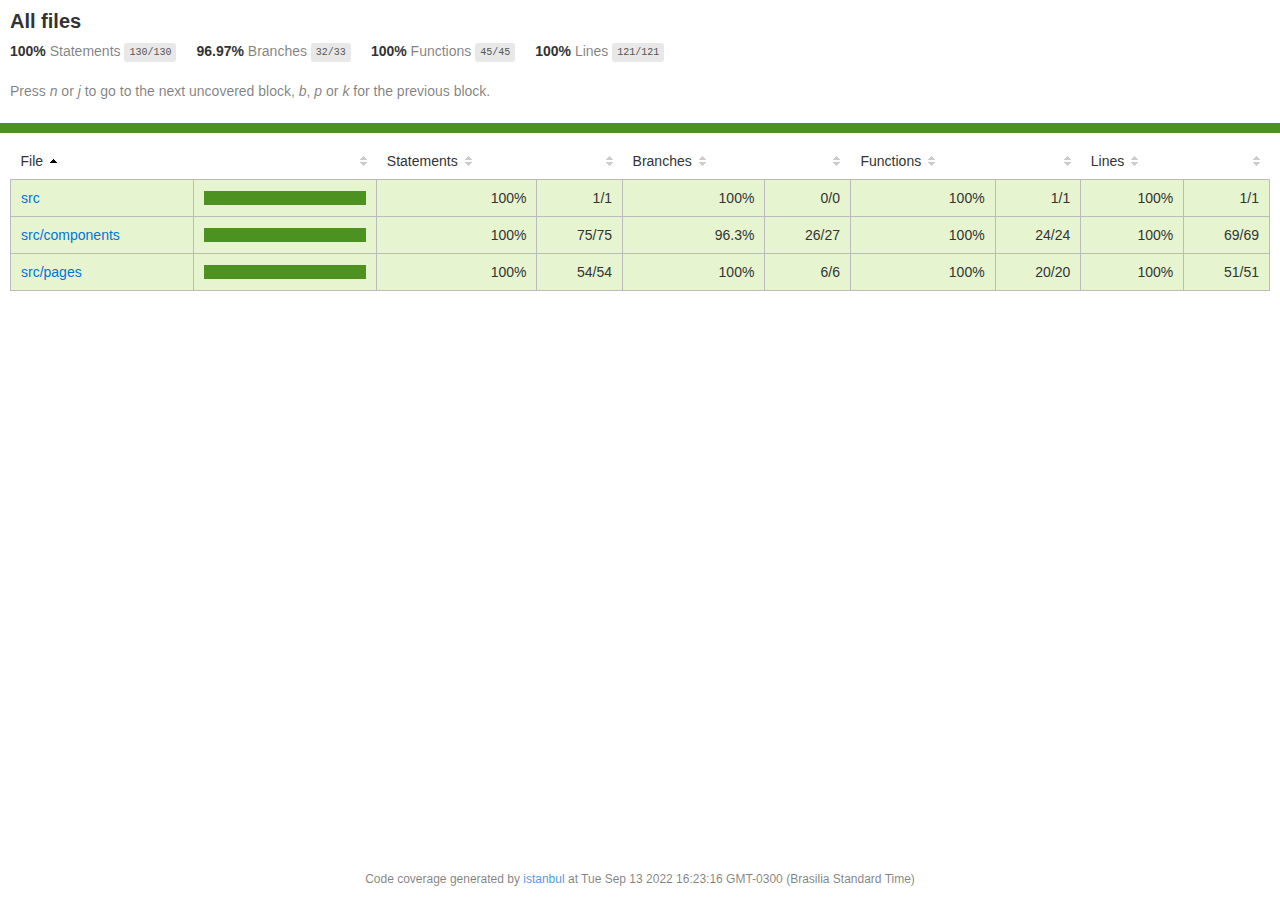
<file: coverage/lcov-report/index.html>
<!doctype html>
<html lang="en">

<head>
    <title>Code coverage report for All files</title>
    <meta charset="utf-8" />
    <link rel="stylesheet" href="prettify.css" />
    <link rel="stylesheet" href="base.css" />
    <meta name="viewport" content="width=device-width, initial-scale=1">
    <style type='text/css'>
        .coverage-summary .sorter {
            background-image: url(sort-arrow-sprite.png);
        }
    </style>
</head>
    
<body>
<div class='wrapper'>
    <div class='pad1'>
        <h1>All files</h1>
        <div class='clearfix'>
            
            <div class='fl pad1y space-right2'>
                <span class="strong">100% </span>
                <span class="quiet">Statements</span>
                <span class='fraction'>130/130</span>
            </div>
        
            
            <div class='fl pad1y space-right2'>
                <span class="strong">96.97% </span>
                <span class="quiet">Branches</span>
                <span class='fraction'>32/33</span>
            </div>
        
            
            <div class='fl pad1y space-right2'>
                <span class="strong">100% </span>
                <span class="quiet">Functions</span>
                <span class='fraction'>45/45</span>
            </div>
        
            
            <div class='fl pad1y space-right2'>
                <span class="strong">100% </span>
                <span class="quiet">Lines</span>
                <span class='fraction'>121/121</span>
            </div>
        
            
        </div>
        <p class="quiet">
            Press <em>n</em> or <em>j</em> to go to the next uncovered block, <em>b</em>, <em>p</em> or <em>k</em> for the previous block.
        </p>
    </div>
    <div class='status-line high'></div>
    <div class="pad1">
<table class="coverage-summary">
<thead>
<tr>
   <th data-col="file" data-fmt="html" data-html="true" class="file">File</th>
   <th data-col="pic" data-type="number" data-fmt="html" data-html="true" class="pic"></th>
   <th data-col="statements" data-type="number" data-fmt="pct" class="pct">Statements</th>
   <th data-col="statements_raw" data-type="number" data-fmt="html" class="abs"></th>
   <th data-col="branches" data-type="number" data-fmt="pct" class="pct">Branches</th>
   <th data-col="branches_raw" data-type="number" data-fmt="html" class="abs"></th>
   <th data-col="functions" data-type="number" data-fmt="pct" class="pct">Functions</th>
   <th data-col="functions_raw" data-type="number" data-fmt="html" class="abs"></th>
   <th data-col="lines" data-type="number" data-fmt="pct" class="pct">Lines</th>
   <th data-col="lines_raw" data-type="number" data-fmt="html" class="abs"></th>
</tr>
</thead>
<tbody><tr>
	<td class="file high" data-value="src"><a href="src/index.html">src</a></td>
	<td data-value="100" class="pic high">
	<div class="chart"><div class="cover-fill cover-full" style="width: 100%"></div><div class="cover-empty" style="width: 0%"></div></div>
	</td>
	<td data-value="100" class="pct high">100%</td>
	<td data-value="1" class="abs high">1/1</td>
	<td data-value="100" class="pct high">100%</td>
	<td data-value="0" class="abs high">0/0</td>
	<td data-value="100" class="pct high">100%</td>
	<td data-value="1" class="abs high">1/1</td>
	<td data-value="100" class="pct high">100%</td>
	<td data-value="1" class="abs high">1/1</td>
	</tr>

<tr>
	<td class="file high" data-value="src/components"><a href="src/components/index.html">src/components</a></td>
	<td data-value="100" class="pic high">
	<div class="chart"><div class="cover-fill cover-full" style="width: 100%"></div><div class="cover-empty" style="width: 0%"></div></div>
	</td>
	<td data-value="100" class="pct high">100%</td>
	<td data-value="75" class="abs high">75/75</td>
	<td data-value="96.3" class="pct high">96.3%</td>
	<td data-value="27" class="abs high">26/27</td>
	<td data-value="100" class="pct high">100%</td>
	<td data-value="24" class="abs high">24/24</td>
	<td data-value="100" class="pct high">100%</td>
	<td data-value="69" class="abs high">69/69</td>
	</tr>

<tr>
	<td class="file high" data-value="src/pages"><a href="src/pages/index.html">src/pages</a></td>
	<td data-value="100" class="pic high">
	<div class="chart"><div class="cover-fill cover-full" style="width: 100%"></div><div class="cover-empty" style="width: 0%"></div></div>
	</td>
	<td data-value="100" class="pct high">100%</td>
	<td data-value="54" class="abs high">54/54</td>
	<td data-value="100" class="pct high">100%</td>
	<td data-value="6" class="abs high">6/6</td>
	<td data-value="100" class="pct high">100%</td>
	<td data-value="20" class="abs high">20/20</td>
	<td data-value="100" class="pct high">100%</td>
	<td data-value="51" class="abs high">51/51</td>
	</tr>

</tbody>
</table>
</div>
                <div class='push'></div><!-- for sticky footer -->
            </div><!-- /wrapper -->
            <div class='footer quiet pad2 space-top1 center small'>
                Code coverage generated by
                <a href="https://istanbul.js.org/" target="_blank">istanbul</a>
                at Tue Sep 13 2022 16:23:16 GMT-0300 (Brasilia Standard Time)
            </div>
        </div>
        <script src="prettify.js"></script>
        <script>
            window.onload = function () {
                prettyPrint();
            };
        </script>
        <script src="sorter.js"></script>
        <script src="block-navigation.js"></script>
    </body>
</html>
</file>
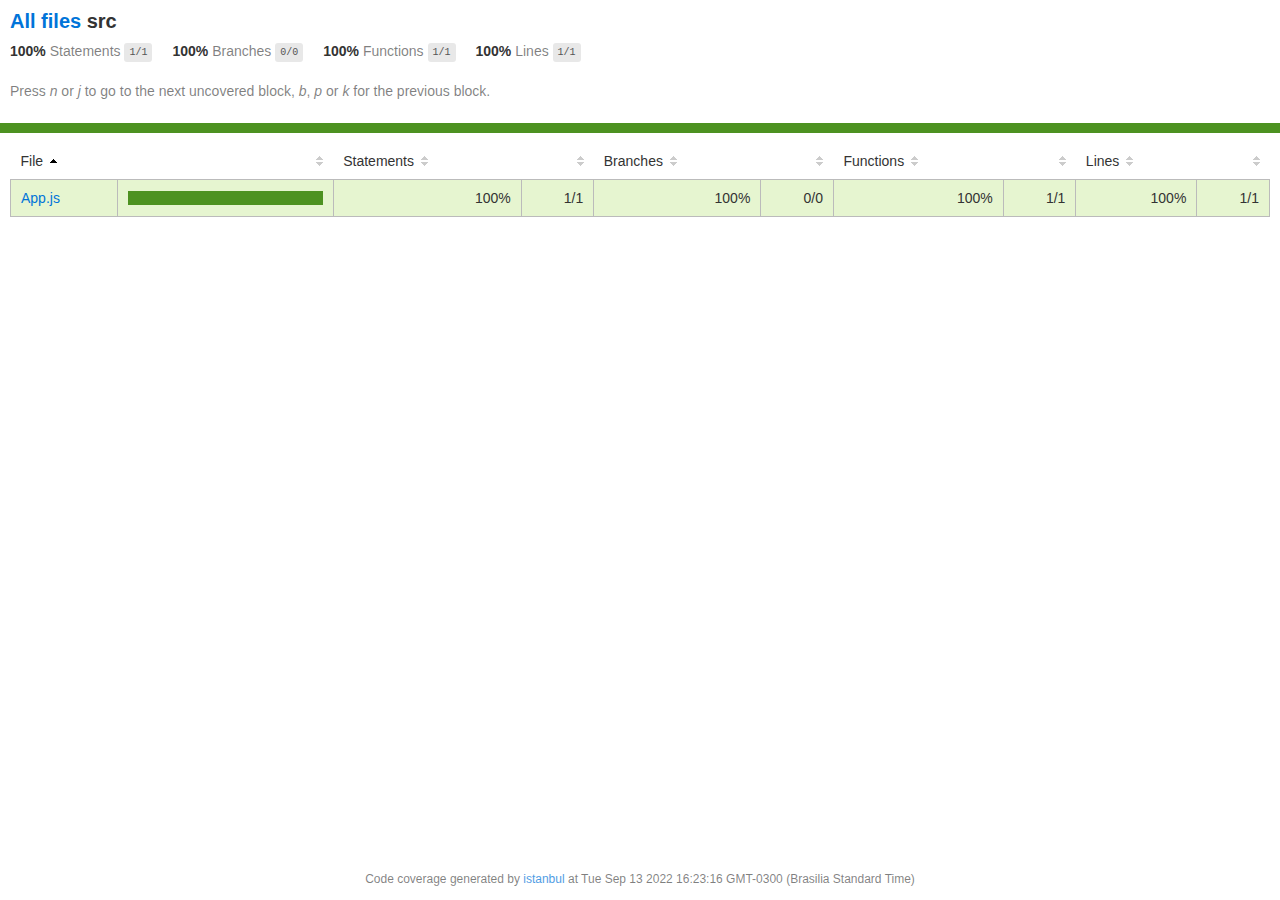
<file: coverage/lcov-report/src/index.html>
<!doctype html>
<html lang="en">

<head>
    <title>Code coverage report for src</title>
    <meta charset="utf-8" />
    <link rel="stylesheet" href="../prettify.css" />
    <link rel="stylesheet" href="../base.css" />
    <meta name="viewport" content="width=device-width, initial-scale=1">
    <style type='text/css'>
        .coverage-summary .sorter {
            background-image: url(../sort-arrow-sprite.png);
        }
    </style>
</head>
    
<body>
<div class='wrapper'>
    <div class='pad1'>
        <h1><a href="../index.html">All files</a> src</h1>
        <div class='clearfix'>
            
            <div class='fl pad1y space-right2'>
                <span class="strong">100% </span>
                <span class="quiet">Statements</span>
                <span class='fraction'>1/1</span>
            </div>
        
            
            <div class='fl pad1y space-right2'>
                <span class="strong">100% </span>
                <span class="quiet">Branches</span>
                <span class='fraction'>0/0</span>
            </div>
        
            
            <div class='fl pad1y space-right2'>
                <span class="strong">100% </span>
                <span class="quiet">Functions</span>
                <span class='fraction'>1/1</span>
            </div>
        
            
            <div class='fl pad1y space-right2'>
                <span class="strong">100% </span>
                <span class="quiet">Lines</span>
                <span class='fraction'>1/1</span>
            </div>
        
            
        </div>
        <p class="quiet">
            Press <em>n</em> or <em>j</em> to go to the next uncovered block, <em>b</em>, <em>p</em> or <em>k</em> for the previous block.
        </p>
    </div>
    <div class='status-line high'></div>
    <div class="pad1">
<table class="coverage-summary">
<thead>
<tr>
   <th data-col="file" data-fmt="html" data-html="true" class="file">File</th>
   <th data-col="pic" data-type="number" data-fmt="html" data-html="true" class="pic"></th>
   <th data-col="statements" data-type="number" data-fmt="pct" class="pct">Statements</th>
   <th data-col="statements_raw" data-type="number" data-fmt="html" class="abs"></th>
   <th data-col="branches" data-type="number" data-fmt="pct" class="pct">Branches</th>
   <th data-col="branches_raw" data-type="number" data-fmt="html" class="abs"></th>
   <th data-col="functions" data-type="number" data-fmt="pct" class="pct">Functions</th>
   <th data-col="functions_raw" data-type="number" data-fmt="html" class="abs"></th>
   <th data-col="lines" data-type="number" data-fmt="pct" class="pct">Lines</th>
   <th data-col="lines_raw" data-type="number" data-fmt="html" class="abs"></th>
</tr>
</thead>
<tbody><tr>
	<td class="file high" data-value="App.js"><a href="App.js.html">App.js</a></td>
	<td data-value="100" class="pic high">
	<div class="chart"><div class="cover-fill cover-full" style="width: 100%"></div><div class="cover-empty" style="width: 0%"></div></div>
	</td>
	<td data-value="100" class="pct high">100%</td>
	<td data-value="1" class="abs high">1/1</td>
	<td data-value="100" class="pct high">100%</td>
	<td data-value="0" class="abs high">0/0</td>
	<td data-value="100" class="pct high">100%</td>
	<td data-value="1" class="abs high">1/1</td>
	<td data-value="100" class="pct high">100%</td>
	<td data-value="1" class="abs high">1/1</td>
	</tr>

</tbody>
</table>
</div>
                <div class='push'></div><!-- for sticky footer -->
            </div><!-- /wrapper -->
            <div class='footer quiet pad2 space-top1 center small'>
                Code coverage generated by
                <a href="https://istanbul.js.org/" target="_blank">istanbul</a>
                at Tue Sep 13 2022 16:23:16 GMT-0300 (Brasilia Standard Time)
            </div>
        </div>
        <script src="../prettify.js"></script>
        <script>
            window.onload = function () {
                prettyPrint();
            };
        </script>
        <script src="../sorter.js"></script>
        <script src="../block-navigation.js"></script>
    </body>
</html>
</file>
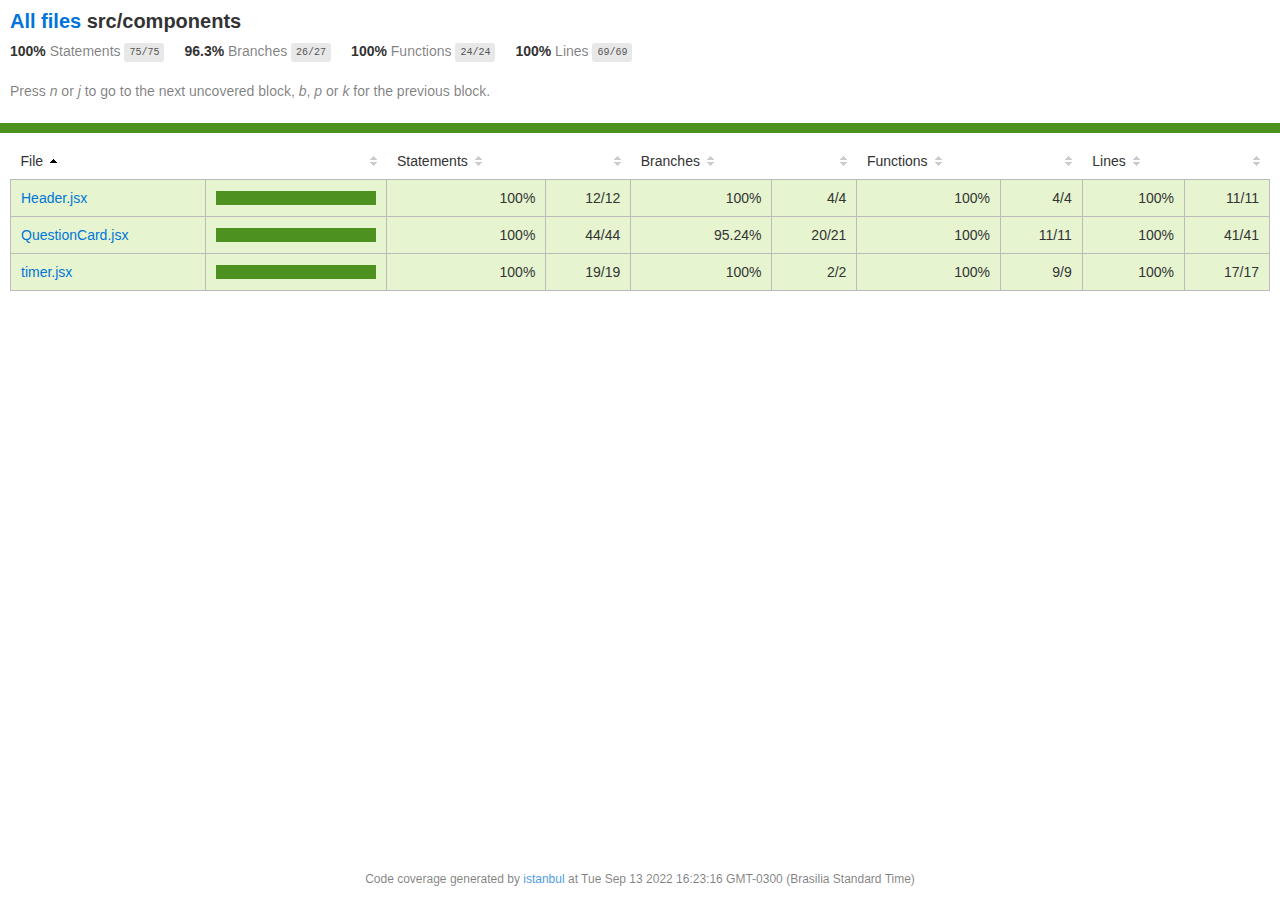
<file: coverage/lcov-report/src/components/index.html>
<!doctype html>
<html lang="en">

<head>
    <title>Code coverage report for src/components</title>
    <meta charset="utf-8" />
    <link rel="stylesheet" href="../../prettify.css" />
    <link rel="stylesheet" href="../../base.css" />
    <meta name="viewport" content="width=device-width, initial-scale=1">
    <style type='text/css'>
        .coverage-summary .sorter {
            background-image: url(../../sort-arrow-sprite.png);
        }
    </style>
</head>
    
<body>
<div class='wrapper'>
    <div class='pad1'>
        <h1><a href="../../index.html">All files</a> src/components</h1>
        <div class='clearfix'>
            
            <div class='fl pad1y space-right2'>
                <span class="strong">100% </span>
                <span class="quiet">Statements</span>
                <span class='fraction'>75/75</span>
            </div>
        
            
            <div class='fl pad1y space-right2'>
                <span class="strong">96.3% </span>
                <span class="quiet">Branches</span>
                <span class='fraction'>26/27</span>
            </div>
        
            
            <div class='fl pad1y space-right2'>
                <span class="strong">100% </span>
                <span class="quiet">Functions</span>
                <span class='fraction'>24/24</span>
            </div>
        
            
            <div class='fl pad1y space-right2'>
                <span class="strong">100% </span>
                <span class="quiet">Lines</span>
                <span class='fraction'>69/69</span>
            </div>
        
            
        </div>
        <p class="quiet">
            Press <em>n</em> or <em>j</em> to go to the next uncovered block, <em>b</em>, <em>p</em> or <em>k</em> for the previous block.
        </p>
    </div>
    <div class='status-line high'></div>
    <div class="pad1">
<table class="coverage-summary">
<thead>
<tr>
   <th data-col="file" data-fmt="html" data-html="true" class="file">File</th>
   <th data-col="pic" data-type="number" data-fmt="html" data-html="true" class="pic"></th>
   <th data-col="statements" data-type="number" data-fmt="pct" class="pct">Statements</th>
   <th data-col="statements_raw" data-type="number" data-fmt="html" class="abs"></th>
   <th data-col="branches" data-type="number" data-fmt="pct" class="pct">Branches</th>
   <th data-col="branches_raw" data-type="number" data-fmt="html" class="abs"></th>
   <th data-col="functions" data-type="number" data-fmt="pct" class="pct">Functions</th>
   <th data-col="functions_raw" data-type="number" data-fmt="html" class="abs"></th>
   <th data-col="lines" data-type="number" data-fmt="pct" class="pct">Lines</th>
   <th data-col="lines_raw" data-type="number" data-fmt="html" class="abs"></th>
</tr>
</thead>
<tbody><tr>
	<td class="file high" data-value="Header.jsx"><a href="Header.jsx.html">Header.jsx</a></td>
	<td data-value="100" class="pic high">
	<div class="chart"><div class="cover-fill cover-full" style="width: 100%"></div><div class="cover-empty" style="width: 0%"></div></div>
	</td>
	<td data-value="100" class="pct high">100%</td>
	<td data-value="12" class="abs high">12/12</td>
	<td data-value="100" class="pct high">100%</td>
	<td data-value="4" class="abs high">4/4</td>
	<td data-value="100" class="pct high">100%</td>
	<td data-value="4" class="abs high">4/4</td>
	<td data-value="100" class="pct high">100%</td>
	<td data-value="11" class="abs high">11/11</td>
	</tr>

<tr>
	<td class="file high" data-value="QuestionCard.jsx"><a href="QuestionCard.jsx.html">QuestionCard.jsx</a></td>
	<td data-value="100" class="pic high">
	<div class="chart"><div class="cover-fill cover-full" style="width: 100%"></div><div class="cover-empty" style="width: 0%"></div></div>
	</td>
	<td data-value="100" class="pct high">100%</td>
	<td data-value="44" class="abs high">44/44</td>
	<td data-value="95.24" class="pct high">95.24%</td>
	<td data-value="21" class="abs high">20/21</td>
	<td data-value="100" class="pct high">100%</td>
	<td data-value="11" class="abs high">11/11</td>
	<td data-value="100" class="pct high">100%</td>
	<td data-value="41" class="abs high">41/41</td>
	</tr>

<tr>
	<td class="file high" data-value="timer.jsx"><a href="timer.jsx.html">timer.jsx</a></td>
	<td data-value="100" class="pic high">
	<div class="chart"><div class="cover-fill cover-full" style="width: 100%"></div><div class="cover-empty" style="width: 0%"></div></div>
	</td>
	<td data-value="100" class="pct high">100%</td>
	<td data-value="19" class="abs high">19/19</td>
	<td data-value="100" class="pct high">100%</td>
	<td data-value="2" class="abs high">2/2</td>
	<td data-value="100" class="pct high">100%</td>
	<td data-value="9" class="abs high">9/9</td>
	<td data-value="100" class="pct high">100%</td>
	<td data-value="17" class="abs high">17/17</td>
	</tr>

</tbody>
</table>
</div>
                <div class='push'></div><!-- for sticky footer -->
            </div><!-- /wrapper -->
            <div class='footer quiet pad2 space-top1 center small'>
                Code coverage generated by
                <a href="https://istanbul.js.org/" target="_blank">istanbul</a>
                at Tue Sep 13 2022 16:23:16 GMT-0300 (Brasilia Standard Time)
            </div>
        </div>
        <script src="../../prettify.js"></script>
        <script>
            window.onload = function () {
                prettyPrint();
            };
        </script>
        <script src="../../sorter.js"></script>
        <script src="../../block-navigation.js"></script>
    </body>
</html>
</file>
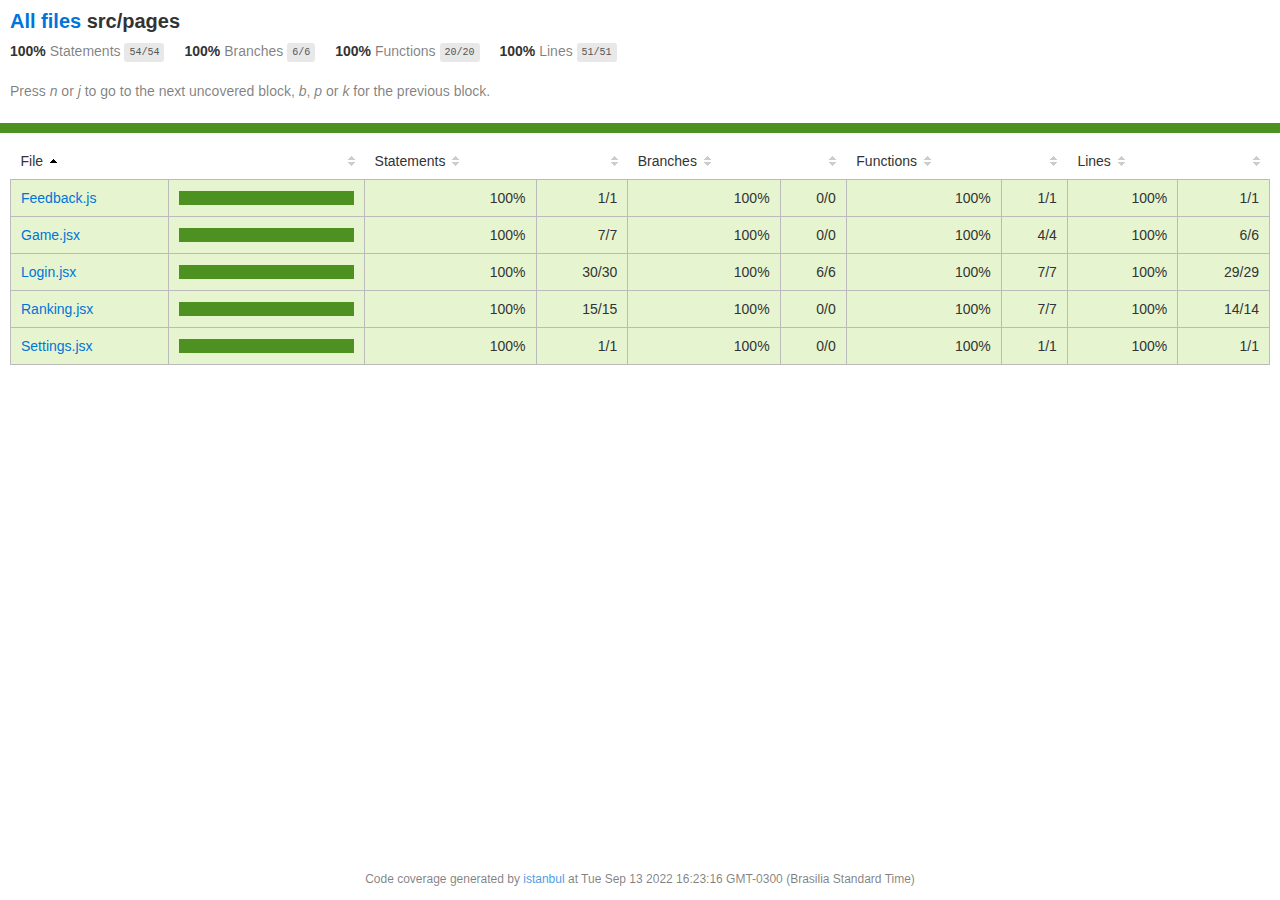
<file: coverage/lcov-report/src/pages/index.html>
<!doctype html>
<html lang="en">

<head>
    <title>Code coverage report for src/pages</title>
    <meta charset="utf-8" />
    <link rel="stylesheet" href="../../prettify.css" />
    <link rel="stylesheet" href="../../base.css" />
    <meta name="viewport" content="width=device-width, initial-scale=1">
    <style type='text/css'>
        .coverage-summary .sorter {
            background-image: url(../../sort-arrow-sprite.png);
        }
    </style>
</head>
    
<body>
<div class='wrapper'>
    <div class='pad1'>
        <h1><a href="../../index.html">All files</a> src/pages</h1>
        <div class='clearfix'>
            
            <div class='fl pad1y space-right2'>
                <span class="strong">100% </span>
                <span class="quiet">Statements</span>
                <span class='fraction'>54/54</span>
            </div>
        
            
            <div class='fl pad1y space-right2'>
                <span class="strong">100% </span>
                <span class="quiet">Branches</span>
                <span class='fraction'>6/6</span>
            </div>
        
            
            <div class='fl pad1y space-right2'>
                <span class="strong">100% </span>
                <span class="quiet">Functions</span>
                <span class='fraction'>20/20</span>
            </div>
        
            
            <div class='fl pad1y space-right2'>
                <span class="strong">100% </span>
                <span class="quiet">Lines</span>
                <span class='fraction'>51/51</span>
            </div>
        
            
        </div>
        <p class="quiet">
            Press <em>n</em> or <em>j</em> to go to the next uncovered block, <em>b</em>, <em>p</em> or <em>k</em> for the previous block.
        </p>
    </div>
    <div class='status-line high'></div>
    <div class="pad1">
<table class="coverage-summary">
<thead>
<tr>
   <th data-col="file" data-fmt="html" data-html="true" class="file">File</th>
   <th data-col="pic" data-type="number" data-fmt="html" data-html="true" class="pic"></th>
   <th data-col="statements" data-type="number" data-fmt="pct" class="pct">Statements</th>
   <th data-col="statements_raw" data-type="number" data-fmt="html" class="abs"></th>
   <th data-col="branches" data-type="number" data-fmt="pct" class="pct">Branches</th>
   <th data-col="branches_raw" data-type="number" data-fmt="html" class="abs"></th>
   <th data-col="functions" data-type="number" data-fmt="pct" class="pct">Functions</th>
   <th data-col="functions_raw" data-type="number" data-fmt="html" class="abs"></th>
   <th data-col="lines" data-type="number" data-fmt="pct" class="pct">Lines</th>
   <th data-col="lines_raw" data-type="number" data-fmt="html" class="abs"></th>
</tr>
</thead>
<tbody><tr>
	<td class="file high" data-value="Feedback.js"><a href="Feedback.js.html">Feedback.js</a></td>
	<td data-value="100" class="pic high">
	<div class="chart"><div class="cover-fill cover-full" style="width: 100%"></div><div class="cover-empty" style="width: 0%"></div></div>
	</td>
	<td data-value="100" class="pct high">100%</td>
	<td data-value="1" class="abs high">1/1</td>
	<td data-value="100" class="pct high">100%</td>
	<td data-value="0" class="abs high">0/0</td>
	<td data-value="100" class="pct high">100%</td>
	<td data-value="1" class="abs high">1/1</td>
	<td data-value="100" class="pct high">100%</td>
	<td data-value="1" class="abs high">1/1</td>
	</tr>

<tr>
	<td class="file high" data-value="Game.jsx"><a href="Game.jsx.html">Game.jsx</a></td>
	<td data-value="100" class="pic high">
	<div class="chart"><div class="cover-fill cover-full" style="width: 100%"></div><div class="cover-empty" style="width: 0%"></div></div>
	</td>
	<td data-value="100" class="pct high">100%</td>
	<td data-value="7" class="abs high">7/7</td>
	<td data-value="100" class="pct high">100%</td>
	<td data-value="0" class="abs high">0/0</td>
	<td data-value="100" class="pct high">100%</td>
	<td data-value="4" class="abs high">4/4</td>
	<td data-value="100" class="pct high">100%</td>
	<td data-value="6" class="abs high">6/6</td>
	</tr>

<tr>
	<td class="file high" data-value="Login.jsx"><a href="Login.jsx.html">Login.jsx</a></td>
	<td data-value="100" class="pic high">
	<div class="chart"><div class="cover-fill cover-full" style="width: 100%"></div><div class="cover-empty" style="width: 0%"></div></div>
	</td>
	<td data-value="100" class="pct high">100%</td>
	<td data-value="30" class="abs high">30/30</td>
	<td data-value="100" class="pct high">100%</td>
	<td data-value="6" class="abs high">6/6</td>
	<td data-value="100" class="pct high">100%</td>
	<td data-value="7" class="abs high">7/7</td>
	<td data-value="100" class="pct high">100%</td>
	<td data-value="29" class="abs high">29/29</td>
	</tr>

<tr>
	<td class="file high" data-value="Ranking.jsx"><a href="Ranking.jsx.html">Ranking.jsx</a></td>
	<td data-value="100" class="pic high">
	<div class="chart"><div class="cover-fill cover-full" style="width: 100%"></div><div class="cover-empty" style="width: 0%"></div></div>
	</td>
	<td data-value="100" class="pct high">100%</td>
	<td data-value="15" class="abs high">15/15</td>
	<td data-value="100" class="pct high">100%</td>
	<td data-value="0" class="abs high">0/0</td>
	<td data-value="100" class="pct high">100%</td>
	<td data-value="7" class="abs high">7/7</td>
	<td data-value="100" class="pct high">100%</td>
	<td data-value="14" class="abs high">14/14</td>
	</tr>

<tr>
	<td class="file high" data-value="Settings.jsx"><a href="Settings.jsx.html">Settings.jsx</a></td>
	<td data-value="100" class="pic high">
	<div class="chart"><div class="cover-fill cover-full" style="width: 100%"></div><div class="cover-empty" style="width: 0%"></div></div>
	</td>
	<td data-value="100" class="pct high">100%</td>
	<td data-value="1" class="abs high">1/1</td>
	<td data-value="100" class="pct high">100%</td>
	<td data-value="0" class="abs high">0/0</td>
	<td data-value="100" class="pct high">100%</td>
	<td data-value="1" class="abs high">1/1</td>
	<td data-value="100" class="pct high">100%</td>
	<td data-value="1" class="abs high">1/1</td>
	</tr>

</tbody>
</table>
</div>
                <div class='push'></div><!-- for sticky footer -->
            </div><!-- /wrapper -->
            <div class='footer quiet pad2 space-top1 center small'>
                Code coverage generated by
                <a href="https://istanbul.js.org/" target="_blank">istanbul</a>
                at Tue Sep 13 2022 16:23:16 GMT-0300 (Brasilia Standard Time)
            </div>
        </div>
        <script src="../../prettify.js"></script>
        <script>
            window.onload = function () {
                prettyPrint();
            };
        </script>
        <script src="../../sorter.js"></script>
        <script src="../../block-navigation.js"></script>
    </body>
</html>
</file>
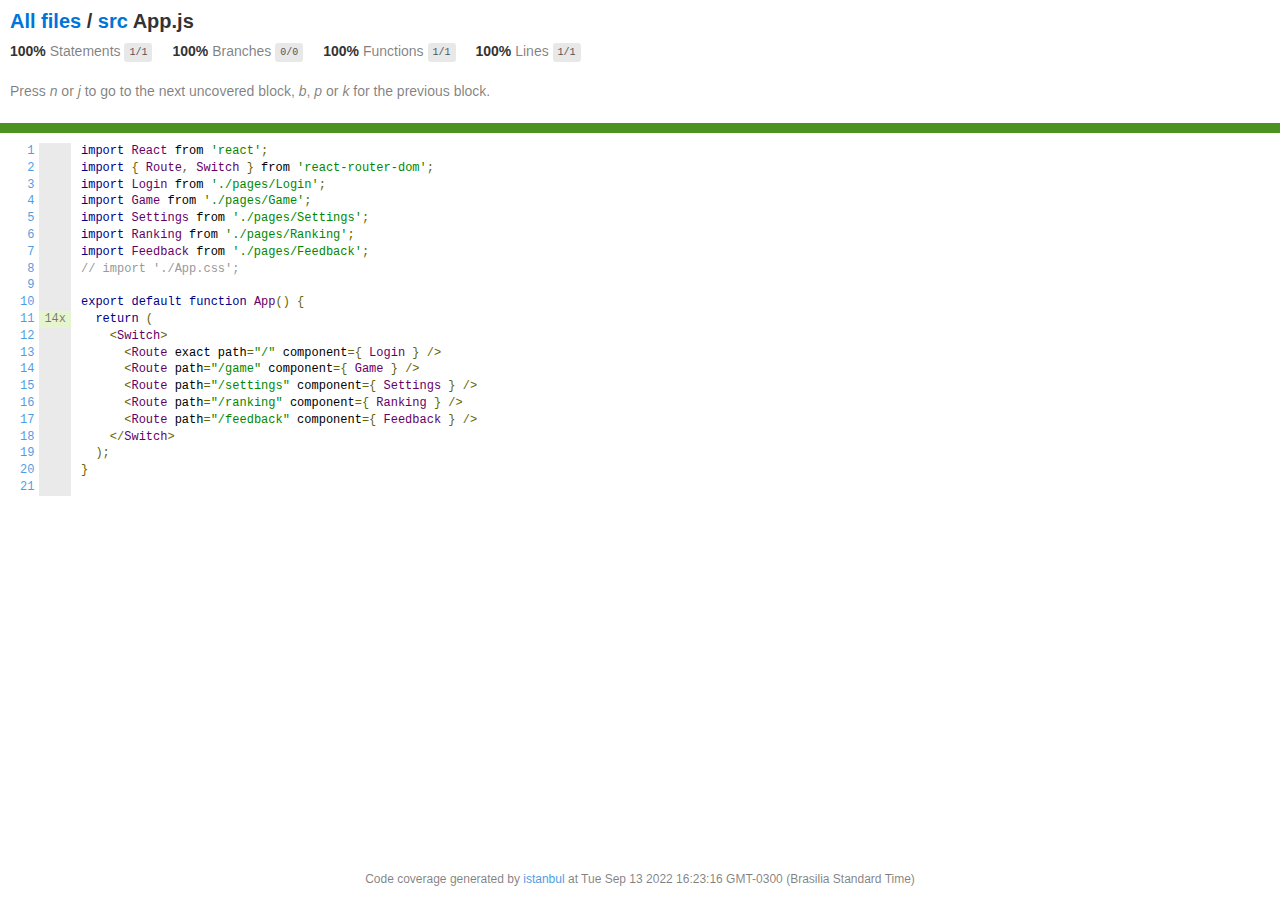
<file: coverage/lcov-report/src/App.js.html>
<!doctype html>
<html lang="en">

<head>
    <title>Code coverage report for src/App.js</title>
    <meta charset="utf-8" />
    <link rel="stylesheet" href="../prettify.css" />
    <link rel="stylesheet" href="../base.css" />
    <meta name="viewport" content="width=device-width, initial-scale=1">
    <style type='text/css'>
        .coverage-summary .sorter {
            background-image: url(../sort-arrow-sprite.png);
        }
    </style>
</head>
    
<body>
<div class='wrapper'>
    <div class='pad1'>
        <h1><a href="../index.html">All files</a> / <a href="index.html">src</a> App.js</h1>
        <div class='clearfix'>
            
            <div class='fl pad1y space-right2'>
                <span class="strong">100% </span>
                <span class="quiet">Statements</span>
                <span class='fraction'>1/1</span>
            </div>
        
            
            <div class='fl pad1y space-right2'>
                <span class="strong">100% </span>
                <span class="quiet">Branches</span>
                <span class='fraction'>0/0</span>
            </div>
        
            
            <div class='fl pad1y space-right2'>
                <span class="strong">100% </span>
                <span class="quiet">Functions</span>
                <span class='fraction'>1/1</span>
            </div>
        
            
            <div class='fl pad1y space-right2'>
                <span class="strong">100% </span>
                <span class="quiet">Lines</span>
                <span class='fraction'>1/1</span>
            </div>
        
            
        </div>
        <p class="quiet">
            Press <em>n</em> or <em>j</em> to go to the next uncovered block, <em>b</em>, <em>p</em> or <em>k</em> for the previous block.
        </p>
    </div>
    <div class='status-line high'></div>
    <pre><table class="coverage">
<tr><td class="line-count quiet"><a name='L1'></a><a href='#L1'>1</a>
<a name='L2'></a><a href='#L2'>2</a>
<a name='L3'></a><a href='#L3'>3</a>
<a name='L4'></a><a href='#L4'>4</a>
<a name='L5'></a><a href='#L5'>5</a>
<a name='L6'></a><a href='#L6'>6</a>
<a name='L7'></a><a href='#L7'>7</a>
<a name='L8'></a><a href='#L8'>8</a>
<a name='L9'></a><a href='#L9'>9</a>
<a name='L10'></a><a href='#L10'>10</a>
<a name='L11'></a><a href='#L11'>11</a>
<a name='L12'></a><a href='#L12'>12</a>
<a name='L13'></a><a href='#L13'>13</a>
<a name='L14'></a><a href='#L14'>14</a>
<a name='L15'></a><a href='#L15'>15</a>
<a name='L16'></a><a href='#L16'>16</a>
<a name='L17'></a><a href='#L17'>17</a>
<a name='L18'></a><a href='#L18'>18</a>
<a name='L19'></a><a href='#L19'>19</a>
<a name='L20'></a><a href='#L20'>20</a>
<a name='L21'></a><a href='#L21'>21</a></td><td class="line-coverage quiet"><span class="cline-any cline-neutral">&nbsp;</span>
<span class="cline-any cline-neutral">&nbsp;</span>
<span class="cline-any cline-neutral">&nbsp;</span>
<span class="cline-any cline-neutral">&nbsp;</span>
<span class="cline-any cline-neutral">&nbsp;</span>
<span class="cline-any cline-neutral">&nbsp;</span>
<span class="cline-any cline-neutral">&nbsp;</span>
<span class="cline-any cline-neutral">&nbsp;</span>
<span class="cline-any cline-neutral">&nbsp;</span>
<span class="cline-any cline-neutral">&nbsp;</span>
<span class="cline-any cline-yes">14x</span>
<span class="cline-any cline-neutral">&nbsp;</span>
<span class="cline-any cline-neutral">&nbsp;</span>
<span class="cline-any cline-neutral">&nbsp;</span>
<span class="cline-any cline-neutral">&nbsp;</span>
<span class="cline-any cline-neutral">&nbsp;</span>
<span class="cline-any cline-neutral">&nbsp;</span>
<span class="cline-any cline-neutral">&nbsp;</span>
<span class="cline-any cline-neutral">&nbsp;</span>
<span class="cline-any cline-neutral">&nbsp;</span>
<span class="cline-any cline-neutral">&nbsp;</span></td><td class="text"><pre class="prettyprint lang-js">import React from 'react';
import { Route, Switch } from 'react-router-dom';
import Login from './pages/Login';
import Game from './pages/Game';
import Settings from './pages/Settings';
import Ranking from './pages/Ranking';
import Feedback from './pages/Feedback';
// import './App.css';
&nbsp;
export default function App() {
  return (
    &lt;Switch&gt;
      &lt;Route exact path="/" component={ Login } /&gt;
      &lt;Route path="/game" component={ Game } /&gt;
      &lt;Route path="/settings" component={ Settings } /&gt;
      &lt;Route path="/ranking" component={ Ranking } /&gt;
      &lt;Route path="/feedback" component={ Feedback } /&gt;
    &lt;/Switch&gt;
  );
}
&nbsp;</pre></td></tr></table></pre>

                <div class='push'></div><!-- for sticky footer -->
            </div><!-- /wrapper -->
            <div class='footer quiet pad2 space-top1 center small'>
                Code coverage generated by
                <a href="https://istanbul.js.org/" target="_blank">istanbul</a>
                at Tue Sep 13 2022 16:23:16 GMT-0300 (Brasilia Standard Time)
            </div>
        </div>
        <script src="../prettify.js"></script>
        <script>
            window.onload = function () {
                prettyPrint();
            };
        </script>
        <script src="../sorter.js"></script>
        <script src="../block-navigation.js"></script>
    </body>
</html>
</file>
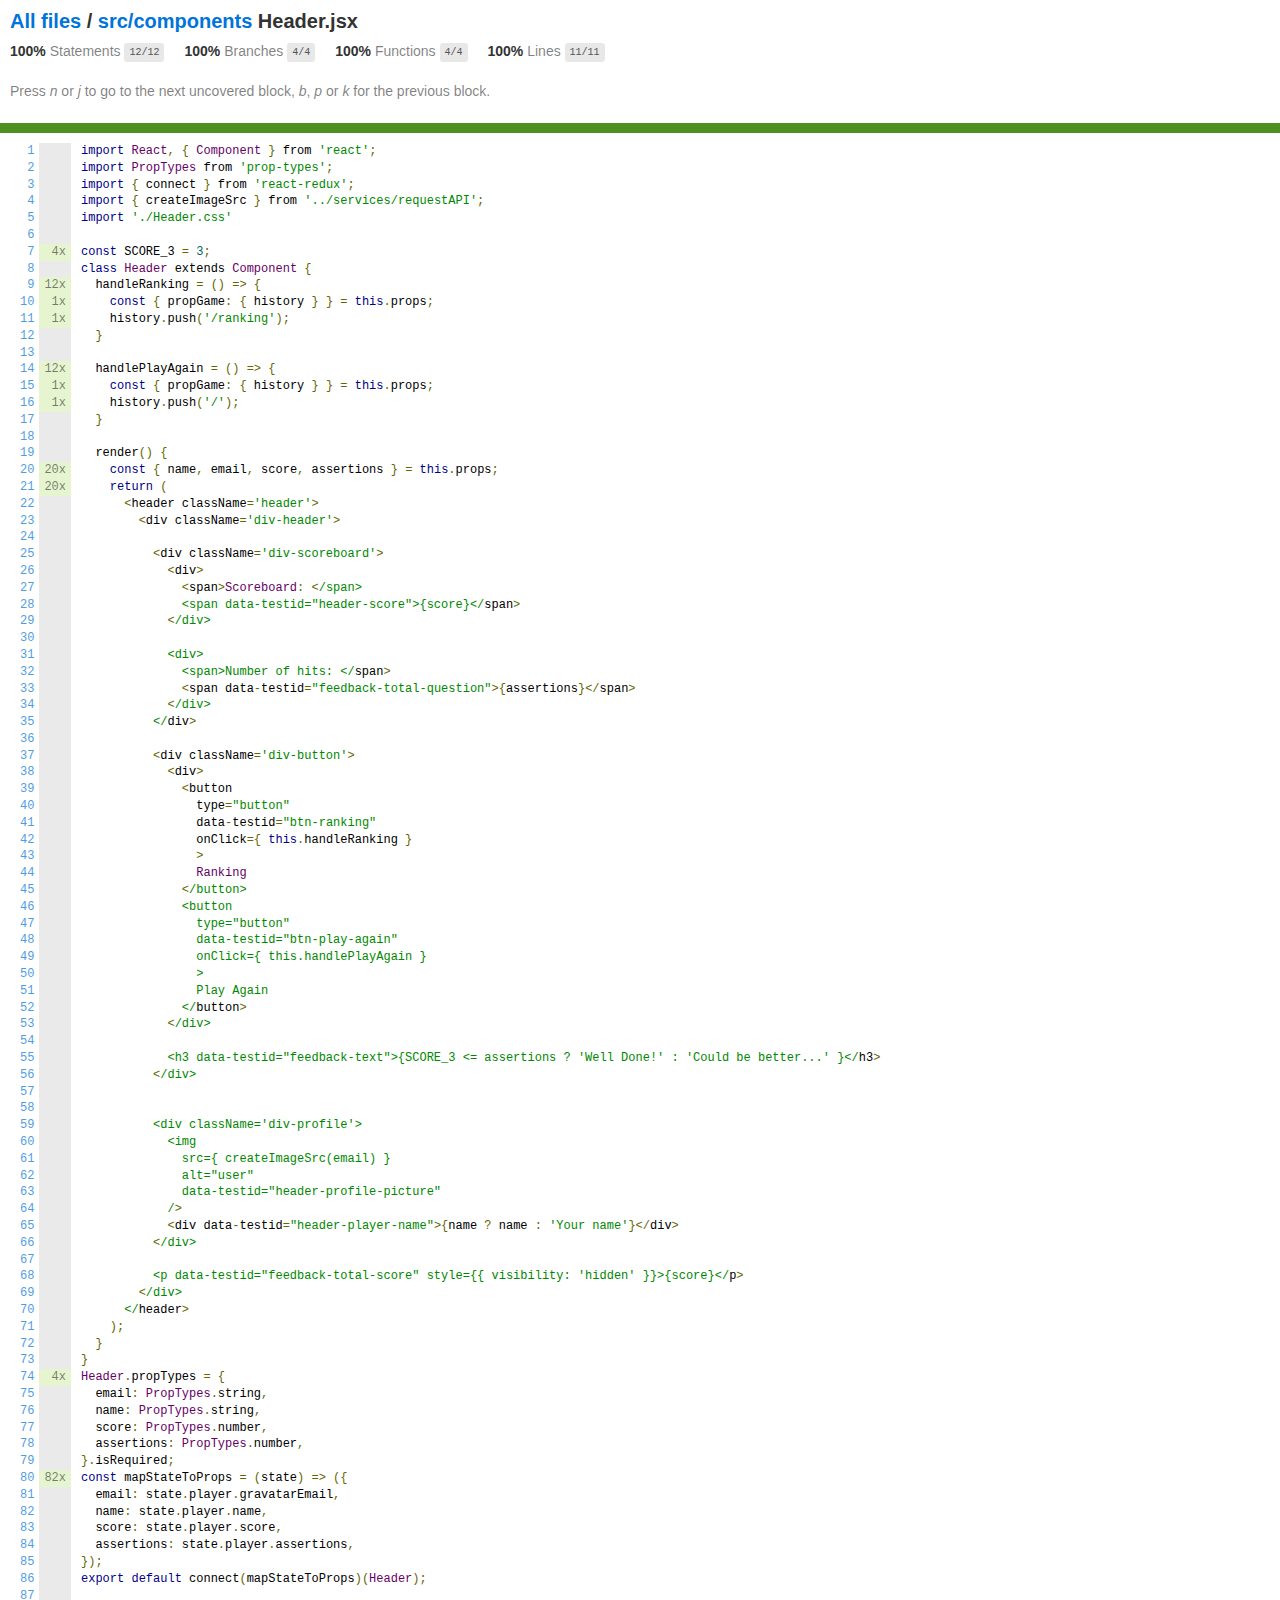
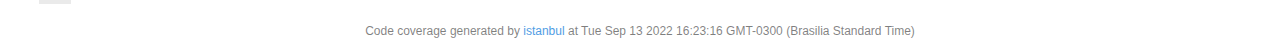
<file: coverage/lcov-report/src/components/Header.jsx.html>
<!doctype html>
<html lang="en">

<head>
    <title>Code coverage report for src/components/Header.jsx</title>
    <meta charset="utf-8" />
    <link rel="stylesheet" href="../../prettify.css" />
    <link rel="stylesheet" href="../../base.css" />
    <meta name="viewport" content="width=device-width, initial-scale=1">
    <style type='text/css'>
        .coverage-summary .sorter {
            background-image: url(../../sort-arrow-sprite.png);
        }
    </style>
</head>
    
<body>
<div class='wrapper'>
    <div class='pad1'>
        <h1><a href="../../index.html">All files</a> / <a href="index.html">src/components</a> Header.jsx</h1>
        <div class='clearfix'>
            
            <div class='fl pad1y space-right2'>
                <span class="strong">100% </span>
                <span class="quiet">Statements</span>
                <span class='fraction'>12/12</span>
            </div>
        
            
            <div class='fl pad1y space-right2'>
                <span class="strong">100% </span>
                <span class="quiet">Branches</span>
                <span class='fraction'>4/4</span>
            </div>
        
            
            <div class='fl pad1y space-right2'>
                <span class="strong">100% </span>
                <span class="quiet">Functions</span>
                <span class='fraction'>4/4</span>
            </div>
        
            
            <div class='fl pad1y space-right2'>
                <span class="strong">100% </span>
                <span class="quiet">Lines</span>
                <span class='fraction'>11/11</span>
            </div>
        
            
        </div>
        <p class="quiet">
            Press <em>n</em> or <em>j</em> to go to the next uncovered block, <em>b</em>, <em>p</em> or <em>k</em> for the previous block.
        </p>
    </div>
    <div class='status-line high'></div>
    <pre><table class="coverage">
<tr><td class="line-count quiet"><a name='L1'></a><a href='#L1'>1</a>
<a name='L2'></a><a href='#L2'>2</a>
<a name='L3'></a><a href='#L3'>3</a>
<a name='L4'></a><a href='#L4'>4</a>
<a name='L5'></a><a href='#L5'>5</a>
<a name='L6'></a><a href='#L6'>6</a>
<a name='L7'></a><a href='#L7'>7</a>
<a name='L8'></a><a href='#L8'>8</a>
<a name='L9'></a><a href='#L9'>9</a>
<a name='L10'></a><a href='#L10'>10</a>
<a name='L11'></a><a href='#L11'>11</a>
<a name='L12'></a><a href='#L12'>12</a>
<a name='L13'></a><a href='#L13'>13</a>
<a name='L14'></a><a href='#L14'>14</a>
<a name='L15'></a><a href='#L15'>15</a>
<a name='L16'></a><a href='#L16'>16</a>
<a name='L17'></a><a href='#L17'>17</a>
<a name='L18'></a><a href='#L18'>18</a>
<a name='L19'></a><a href='#L19'>19</a>
<a name='L20'></a><a href='#L20'>20</a>
<a name='L21'></a><a href='#L21'>21</a>
<a name='L22'></a><a href='#L22'>22</a>
<a name='L23'></a><a href='#L23'>23</a>
<a name='L24'></a><a href='#L24'>24</a>
<a name='L25'></a><a href='#L25'>25</a>
<a name='L26'></a><a href='#L26'>26</a>
<a name='L27'></a><a href='#L27'>27</a>
<a name='L28'></a><a href='#L28'>28</a>
<a name='L29'></a><a href='#L29'>29</a>
<a name='L30'></a><a href='#L30'>30</a>
<a name='L31'></a><a href='#L31'>31</a>
<a name='L32'></a><a href='#L32'>32</a>
<a name='L33'></a><a href='#L33'>33</a>
<a name='L34'></a><a href='#L34'>34</a>
<a name='L35'></a><a href='#L35'>35</a>
<a name='L36'></a><a href='#L36'>36</a>
<a name='L37'></a><a href='#L37'>37</a>
<a name='L38'></a><a href='#L38'>38</a>
<a name='L39'></a><a href='#L39'>39</a>
<a name='L40'></a><a href='#L40'>40</a>
<a name='L41'></a><a href='#L41'>41</a>
<a name='L42'></a><a href='#L42'>42</a>
<a name='L43'></a><a href='#L43'>43</a>
<a name='L44'></a><a href='#L44'>44</a>
<a name='L45'></a><a href='#L45'>45</a>
<a name='L46'></a><a href='#L46'>46</a>
<a name='L47'></a><a href='#L47'>47</a>
<a name='L48'></a><a href='#L48'>48</a>
<a name='L49'></a><a href='#L49'>49</a>
<a name='L50'></a><a href='#L50'>50</a>
<a name='L51'></a><a href='#L51'>51</a>
<a name='L52'></a><a href='#L52'>52</a>
<a name='L53'></a><a href='#L53'>53</a>
<a name='L54'></a><a href='#L54'>54</a>
<a name='L55'></a><a href='#L55'>55</a>
<a name='L56'></a><a href='#L56'>56</a>
<a name='L57'></a><a href='#L57'>57</a>
<a name='L58'></a><a href='#L58'>58</a>
<a name='L59'></a><a href='#L59'>59</a>
<a name='L60'></a><a href='#L60'>60</a>
<a name='L61'></a><a href='#L61'>61</a>
<a name='L62'></a><a href='#L62'>62</a>
<a name='L63'></a><a href='#L63'>63</a>
<a name='L64'></a><a href='#L64'>64</a>
<a name='L65'></a><a href='#L65'>65</a>
<a name='L66'></a><a href='#L66'>66</a>
<a name='L67'></a><a href='#L67'>67</a>
<a name='L68'></a><a href='#L68'>68</a>
<a name='L69'></a><a href='#L69'>69</a>
<a name='L70'></a><a href='#L70'>70</a>
<a name='L71'></a><a href='#L71'>71</a>
<a name='L72'></a><a href='#L72'>72</a>
<a name='L73'></a><a href='#L73'>73</a>
<a name='L74'></a><a href='#L74'>74</a>
<a name='L75'></a><a href='#L75'>75</a>
<a name='L76'></a><a href='#L76'>76</a>
<a name='L77'></a><a href='#L77'>77</a>
<a name='L78'></a><a href='#L78'>78</a>
<a name='L79'></a><a href='#L79'>79</a>
<a name='L80'></a><a href='#L80'>80</a>
<a name='L81'></a><a href='#L81'>81</a>
<a name='L82'></a><a href='#L82'>82</a>
<a name='L83'></a><a href='#L83'>83</a>
<a name='L84'></a><a href='#L84'>84</a>
<a name='L85'></a><a href='#L85'>85</a>
<a name='L86'></a><a href='#L86'>86</a>
<a name='L87'></a><a href='#L87'>87</a></td><td class="line-coverage quiet"><span class="cline-any cline-neutral">&nbsp;</span>
<span class="cline-any cline-neutral">&nbsp;</span>
<span class="cline-any cline-neutral">&nbsp;</span>
<span class="cline-any cline-neutral">&nbsp;</span>
<span class="cline-any cline-neutral">&nbsp;</span>
<span class="cline-any cline-neutral">&nbsp;</span>
<span class="cline-any cline-yes">4x</span>
<span class="cline-any cline-neutral">&nbsp;</span>
<span class="cline-any cline-yes">12x</span>
<span class="cline-any cline-yes">1x</span>
<span class="cline-any cline-yes">1x</span>
<span class="cline-any cline-neutral">&nbsp;</span>
<span class="cline-any cline-neutral">&nbsp;</span>
<span class="cline-any cline-yes">12x</span>
<span class="cline-any cline-yes">1x</span>
<span class="cline-any cline-yes">1x</span>
<span class="cline-any cline-neutral">&nbsp;</span>
<span class="cline-any cline-neutral">&nbsp;</span>
<span class="cline-any cline-neutral">&nbsp;</span>
<span class="cline-any cline-yes">20x</span>
<span class="cline-any cline-yes">20x</span>
<span class="cline-any cline-neutral">&nbsp;</span>
<span class="cline-any cline-neutral">&nbsp;</span>
<span class="cline-any cline-neutral">&nbsp;</span>
<span class="cline-any cline-neutral">&nbsp;</span>
<span class="cline-any cline-neutral">&nbsp;</span>
<span class="cline-any cline-neutral">&nbsp;</span>
<span class="cline-any cline-neutral">&nbsp;</span>
<span class="cline-any cline-neutral">&nbsp;</span>
<span class="cline-any cline-neutral">&nbsp;</span>
<span class="cline-any cline-neutral">&nbsp;</span>
<span class="cline-any cline-neutral">&nbsp;</span>
<span class="cline-any cline-neutral">&nbsp;</span>
<span class="cline-any cline-neutral">&nbsp;</span>
<span class="cline-any cline-neutral">&nbsp;</span>
<span class="cline-any cline-neutral">&nbsp;</span>
<span class="cline-any cline-neutral">&nbsp;</span>
<span class="cline-any cline-neutral">&nbsp;</span>
<span class="cline-any cline-neutral">&nbsp;</span>
<span class="cline-any cline-neutral">&nbsp;</span>
<span class="cline-any cline-neutral">&nbsp;</span>
<span class="cline-any cline-neutral">&nbsp;</span>
<span class="cline-any cline-neutral">&nbsp;</span>
<span class="cline-any cline-neutral">&nbsp;</span>
<span class="cline-any cline-neutral">&nbsp;</span>
<span class="cline-any cline-neutral">&nbsp;</span>
<span class="cline-any cline-neutral">&nbsp;</span>
<span class="cline-any cline-neutral">&nbsp;</span>
<span class="cline-any cline-neutral">&nbsp;</span>
<span class="cline-any cline-neutral">&nbsp;</span>
<span class="cline-any cline-neutral">&nbsp;</span>
<span class="cline-any cline-neutral">&nbsp;</span>
<span class="cline-any cline-neutral">&nbsp;</span>
<span class="cline-any cline-neutral">&nbsp;</span>
<span class="cline-any cline-neutral">&nbsp;</span>
<span class="cline-any cline-neutral">&nbsp;</span>
<span class="cline-any cline-neutral">&nbsp;</span>
<span class="cline-any cline-neutral">&nbsp;</span>
<span class="cline-any cline-neutral">&nbsp;</span>
<span class="cline-any cline-neutral">&nbsp;</span>
<span class="cline-any cline-neutral">&nbsp;</span>
<span class="cline-any cline-neutral">&nbsp;</span>
<span class="cline-any cline-neutral">&nbsp;</span>
<span class="cline-any cline-neutral">&nbsp;</span>
<span class="cline-any cline-neutral">&nbsp;</span>
<span class="cline-any cline-neutral">&nbsp;</span>
<span class="cline-any cline-neutral">&nbsp;</span>
<span class="cline-any cline-neutral">&nbsp;</span>
<span class="cline-any cline-neutral">&nbsp;</span>
<span class="cline-any cline-neutral">&nbsp;</span>
<span class="cline-any cline-neutral">&nbsp;</span>
<span class="cline-any cline-neutral">&nbsp;</span>
<span class="cline-any cline-neutral">&nbsp;</span>
<span class="cline-any cline-yes">4x</span>
<span class="cline-any cline-neutral">&nbsp;</span>
<span class="cline-any cline-neutral">&nbsp;</span>
<span class="cline-any cline-neutral">&nbsp;</span>
<span class="cline-any cline-neutral">&nbsp;</span>
<span class="cline-any cline-neutral">&nbsp;</span>
<span class="cline-any cline-yes">82x</span>
<span class="cline-any cline-neutral">&nbsp;</span>
<span class="cline-any cline-neutral">&nbsp;</span>
<span class="cline-any cline-neutral">&nbsp;</span>
<span class="cline-any cline-neutral">&nbsp;</span>
<span class="cline-any cline-neutral">&nbsp;</span>
<span class="cline-any cline-neutral">&nbsp;</span>
<span class="cline-any cline-neutral">&nbsp;</span></td><td class="text"><pre class="prettyprint lang-js">import React, { Component } from 'react';
import PropTypes from 'prop-types';
import { connect } from 'react-redux';
import { createImageSrc } from '../services/requestAPI';
import './Header.css'
&nbsp;
const SCORE_3 = 3;
class Header extends Component {
  handleRanking = () =&gt; {
    const { propGame: { history } } = this.props;
    history.push('/ranking');
  }
&nbsp;
  handlePlayAgain = () =&gt; {
    const { propGame: { history } } = this.props;
    history.push('/');
  }
&nbsp;
  render() {
    const { name, email, score, assertions } = this.props;
    return (
      &lt;header className='header'&gt;
        &lt;div className='div-header'&gt;
&nbsp;
          &lt;div className='div-scoreboard'&gt;
            &lt;div&gt;
              &lt;span&gt;Scoreboard: &lt;/span&gt;
              &lt;span data-testid="header-score"&gt;{score}&lt;/span&gt;
            &lt;/div&gt;
&nbsp;
            &lt;div&gt;
              &lt;span&gt;Number of hits: &lt;/span&gt;
              &lt;span data-testid="feedback-total-question"&gt;{assertions}&lt;/span&gt;
            &lt;/div&gt;
          &lt;/div&gt;
&nbsp;
          &lt;div className='div-button'&gt;
            &lt;div&gt;
              &lt;button
                type="button"
                data-testid="btn-ranking"
                onClick={ this.handleRanking }
                &gt;
                Ranking
              &lt;/button&gt;
              &lt;button
                type="button"
                data-testid="btn-play-again"
                onClick={ this.handlePlayAgain }
                &gt;
                Play Again
              &lt;/button&gt;
            &lt;/div&gt;
&nbsp;
            &lt;h3 data-testid="feedback-text"&gt;{SCORE_3 &lt;= assertions ? 'Well Done!' : 'Could be better...' }&lt;/h3&gt;
          &lt;/div&gt;
&nbsp;
&nbsp;
          &lt;div className='div-profile'&gt;
            &lt;img
              src={ createImageSrc(email) }
              alt="user"
              data-testid="header-profile-picture"
            /&gt;
            &lt;div data-testid="header-player-name"&gt;{name ? name : 'Your name'}&lt;/div&gt;
          &lt;/div&gt;
&nbsp;
          &lt;p data-testid="feedback-total-score" style={{ visibility: 'hidden' }}&gt;{score}&lt;/p&gt;
        &lt;/div&gt;
      &lt;/header&gt;
    );
  }
}
Header.propTypes = {
  email: PropTypes.string,
  name: PropTypes.string,
  score: PropTypes.number,
  assertions: PropTypes.number,
}.isRequired;
const mapStateToProps = (state) =&gt; ({
  email: state.player.gravatarEmail,
  name: state.player.name,
  score: state.player.score,
  assertions: state.player.assertions,
});
export default connect(mapStateToProps)(Header);
&nbsp;</pre></td></tr></table></pre>

                <div class='push'></div><!-- for sticky footer -->
            </div><!-- /wrapper -->
            <div class='footer quiet pad2 space-top1 center small'>
                Code coverage generated by
                <a href="https://istanbul.js.org/" target="_blank">istanbul</a>
                at Tue Sep 13 2022 16:23:16 GMT-0300 (Brasilia Standard Time)
            </div>
        </div>
        <script src="../../prettify.js"></script>
        <script>
            window.onload = function () {
                prettyPrint();
            };
        </script>
        <script src="../../sorter.js"></script>
        <script src="../../block-navigation.js"></script>
    </body>
</html>
</file>
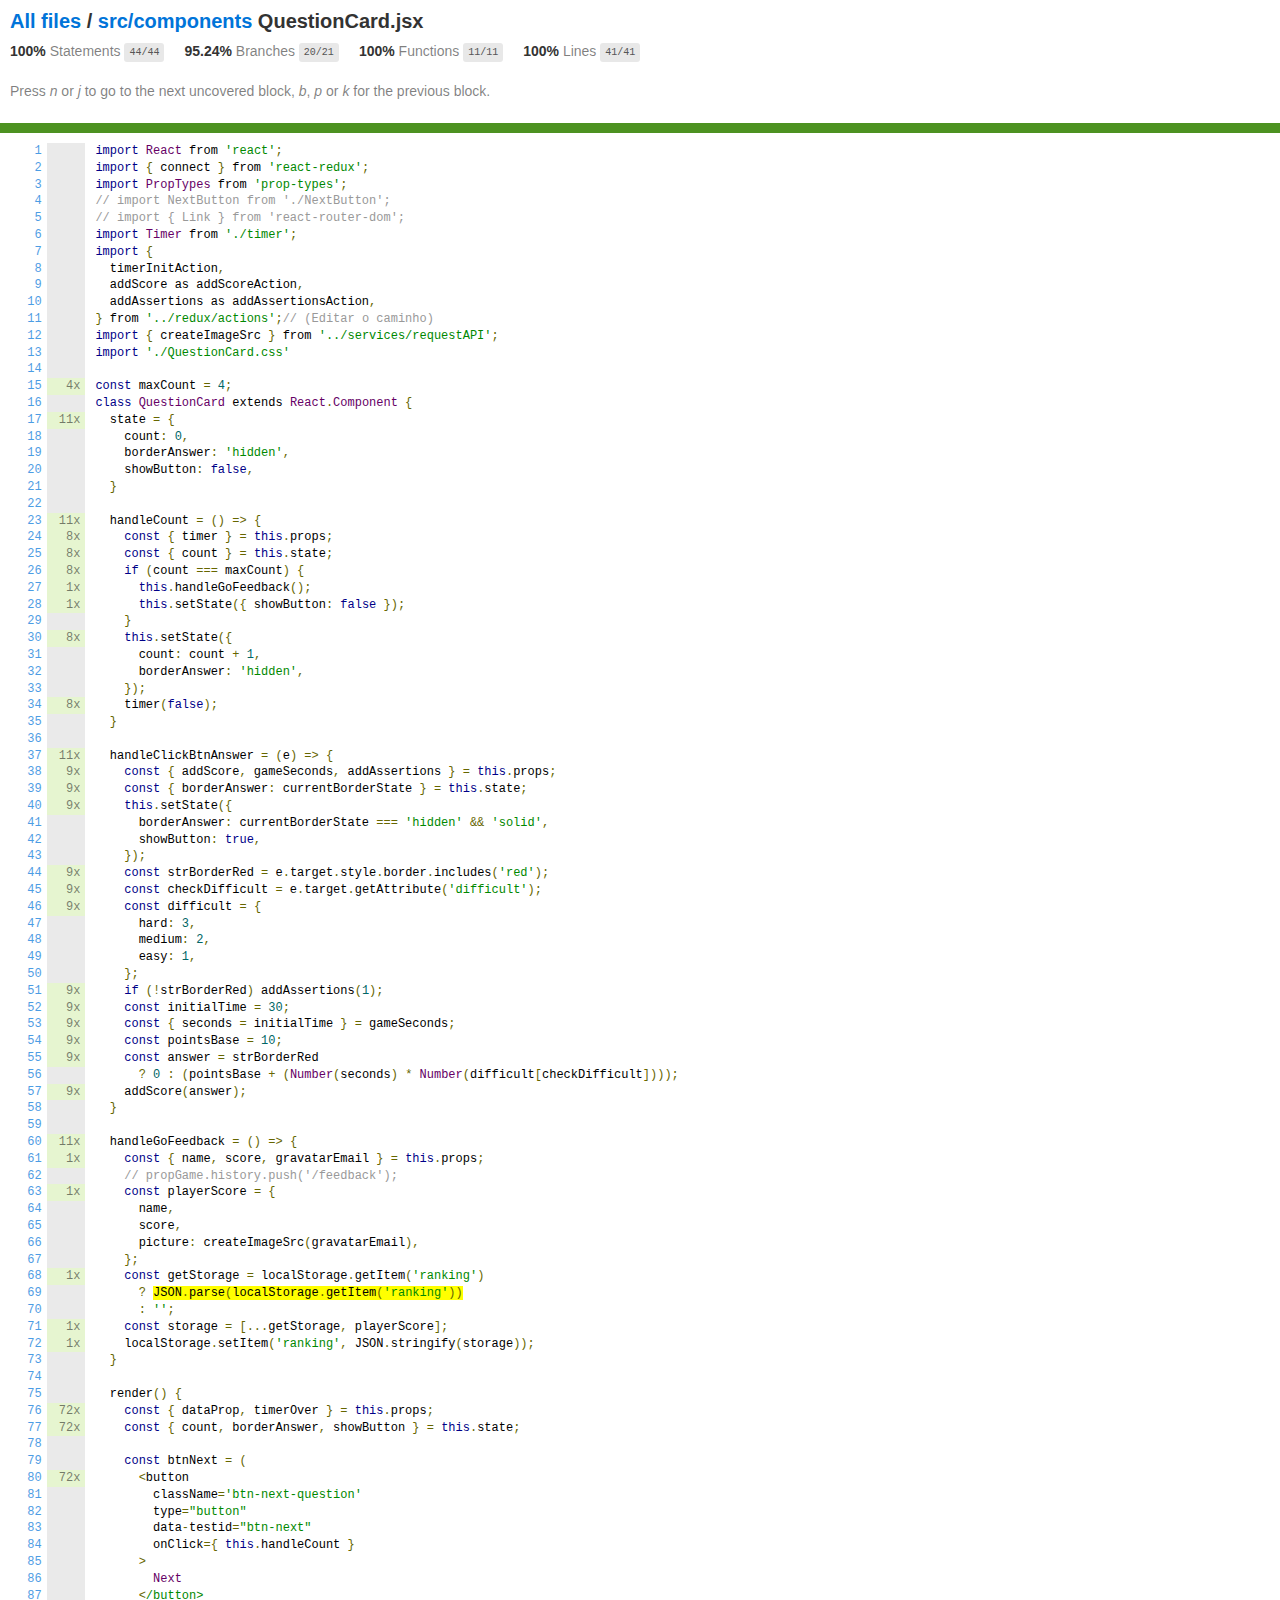
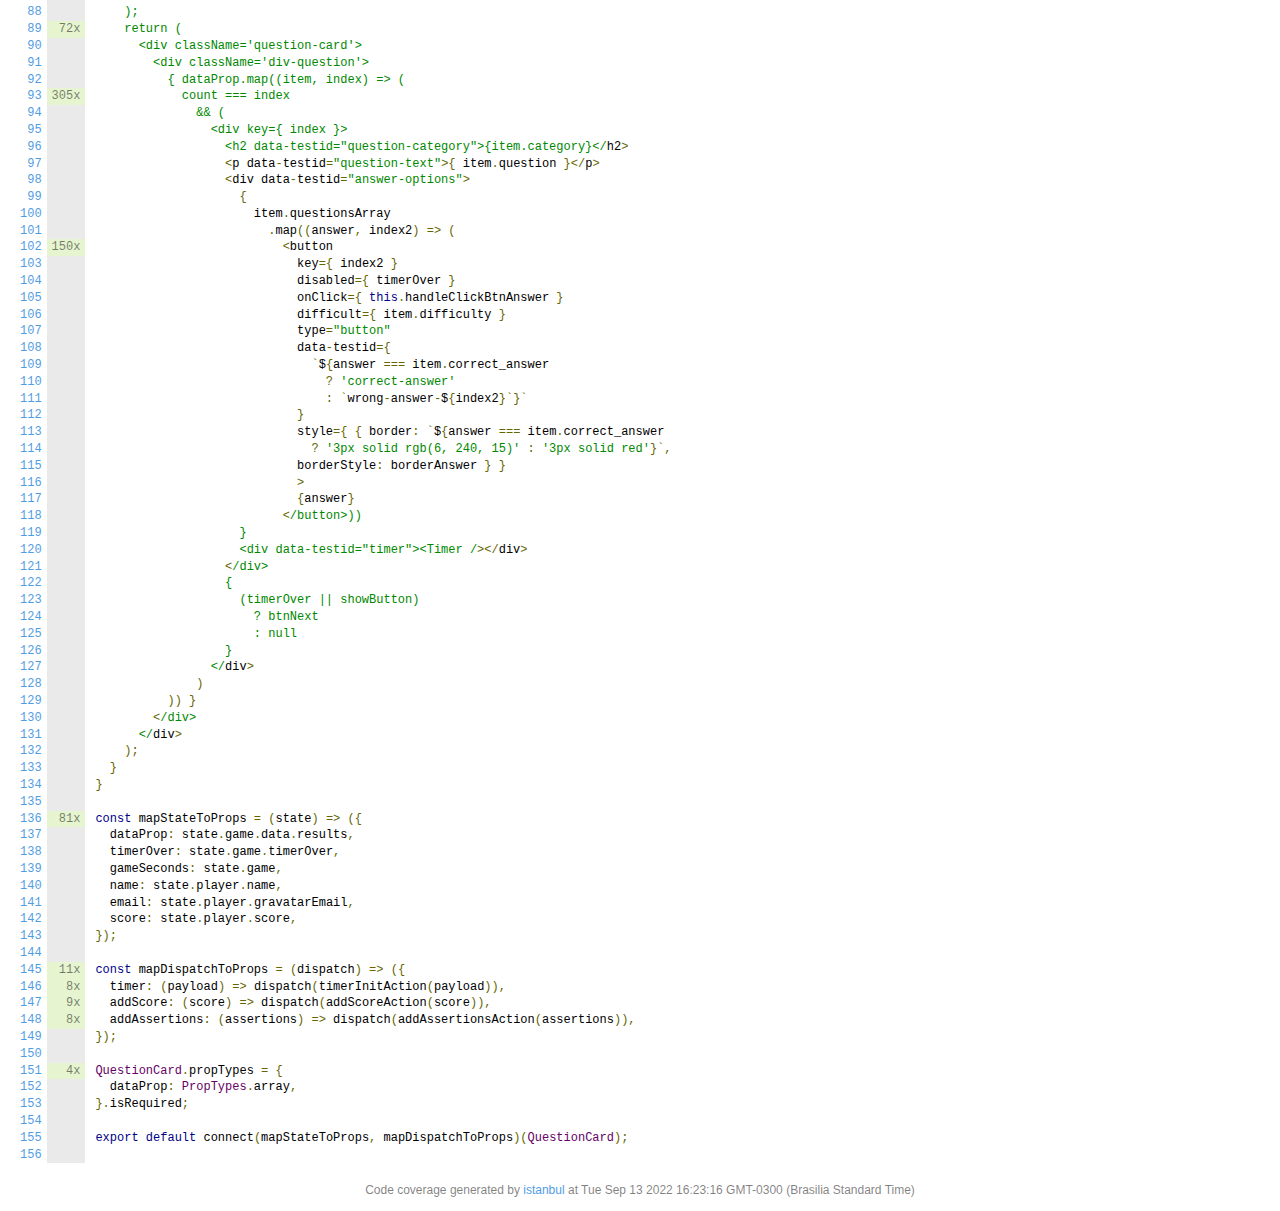
<file: coverage/lcov-report/src/components/QuestionCard.jsx.html>
<!doctype html>
<html lang="en">

<head>
    <title>Code coverage report for src/components/QuestionCard.jsx</title>
    <meta charset="utf-8" />
    <link rel="stylesheet" href="../../prettify.css" />
    <link rel="stylesheet" href="../../base.css" />
    <meta name="viewport" content="width=device-width, initial-scale=1">
    <style type='text/css'>
        .coverage-summary .sorter {
            background-image: url(../../sort-arrow-sprite.png);
        }
    </style>
</head>
    
<body>
<div class='wrapper'>
    <div class='pad1'>
        <h1><a href="../../index.html">All files</a> / <a href="index.html">src/components</a> QuestionCard.jsx</h1>
        <div class='clearfix'>
            
            <div class='fl pad1y space-right2'>
                <span class="strong">100% </span>
                <span class="quiet">Statements</span>
                <span class='fraction'>44/44</span>
            </div>
        
            
            <div class='fl pad1y space-right2'>
                <span class="strong">95.24% </span>
                <span class="quiet">Branches</span>
                <span class='fraction'>20/21</span>
            </div>
        
            
            <div class='fl pad1y space-right2'>
                <span class="strong">100% </span>
                <span class="quiet">Functions</span>
                <span class='fraction'>11/11</span>
            </div>
        
            
            <div class='fl pad1y space-right2'>
                <span class="strong">100% </span>
                <span class="quiet">Lines</span>
                <span class='fraction'>41/41</span>
            </div>
        
            
        </div>
        <p class="quiet">
            Press <em>n</em> or <em>j</em> to go to the next uncovered block, <em>b</em>, <em>p</em> or <em>k</em> for the previous block.
        </p>
    </div>
    <div class='status-line high'></div>
    <pre><table class="coverage">
<tr><td class="line-count quiet"><a name='L1'></a><a href='#L1'>1</a>
<a name='L2'></a><a href='#L2'>2</a>
<a name='L3'></a><a href='#L3'>3</a>
<a name='L4'></a><a href='#L4'>4</a>
<a name='L5'></a><a href='#L5'>5</a>
<a name='L6'></a><a href='#L6'>6</a>
<a name='L7'></a><a href='#L7'>7</a>
<a name='L8'></a><a href='#L8'>8</a>
<a name='L9'></a><a href='#L9'>9</a>
<a name='L10'></a><a href='#L10'>10</a>
<a name='L11'></a><a href='#L11'>11</a>
<a name='L12'></a><a href='#L12'>12</a>
<a name='L13'></a><a href='#L13'>13</a>
<a name='L14'></a><a href='#L14'>14</a>
<a name='L15'></a><a href='#L15'>15</a>
<a name='L16'></a><a href='#L16'>16</a>
<a name='L17'></a><a href='#L17'>17</a>
<a name='L18'></a><a href='#L18'>18</a>
<a name='L19'></a><a href='#L19'>19</a>
<a name='L20'></a><a href='#L20'>20</a>
<a name='L21'></a><a href='#L21'>21</a>
<a name='L22'></a><a href='#L22'>22</a>
<a name='L23'></a><a href='#L23'>23</a>
<a name='L24'></a><a href='#L24'>24</a>
<a name='L25'></a><a href='#L25'>25</a>
<a name='L26'></a><a href='#L26'>26</a>
<a name='L27'></a><a href='#L27'>27</a>
<a name='L28'></a><a href='#L28'>28</a>
<a name='L29'></a><a href='#L29'>29</a>
<a name='L30'></a><a href='#L30'>30</a>
<a name='L31'></a><a href='#L31'>31</a>
<a name='L32'></a><a href='#L32'>32</a>
<a name='L33'></a><a href='#L33'>33</a>
<a name='L34'></a><a href='#L34'>34</a>
<a name='L35'></a><a href='#L35'>35</a>
<a name='L36'></a><a href='#L36'>36</a>
<a name='L37'></a><a href='#L37'>37</a>
<a name='L38'></a><a href='#L38'>38</a>
<a name='L39'></a><a href='#L39'>39</a>
<a name='L40'></a><a href='#L40'>40</a>
<a name='L41'></a><a href='#L41'>41</a>
<a name='L42'></a><a href='#L42'>42</a>
<a name='L43'></a><a href='#L43'>43</a>
<a name='L44'></a><a href='#L44'>44</a>
<a name='L45'></a><a href='#L45'>45</a>
<a name='L46'></a><a href='#L46'>46</a>
<a name='L47'></a><a href='#L47'>47</a>
<a name='L48'></a><a href='#L48'>48</a>
<a name='L49'></a><a href='#L49'>49</a>
<a name='L50'></a><a href='#L50'>50</a>
<a name='L51'></a><a href='#L51'>51</a>
<a name='L52'></a><a href='#L52'>52</a>
<a name='L53'></a><a href='#L53'>53</a>
<a name='L54'></a><a href='#L54'>54</a>
<a name='L55'></a><a href='#L55'>55</a>
<a name='L56'></a><a href='#L56'>56</a>
<a name='L57'></a><a href='#L57'>57</a>
<a name='L58'></a><a href='#L58'>58</a>
<a name='L59'></a><a href='#L59'>59</a>
<a name='L60'></a><a href='#L60'>60</a>
<a name='L61'></a><a href='#L61'>61</a>
<a name='L62'></a><a href='#L62'>62</a>
<a name='L63'></a><a href='#L63'>63</a>
<a name='L64'></a><a href='#L64'>64</a>
<a name='L65'></a><a href='#L65'>65</a>
<a name='L66'></a><a href='#L66'>66</a>
<a name='L67'></a><a href='#L67'>67</a>
<a name='L68'></a><a href='#L68'>68</a>
<a name='L69'></a><a href='#L69'>69</a>
<a name='L70'></a><a href='#L70'>70</a>
<a name='L71'></a><a href='#L71'>71</a>
<a name='L72'></a><a href='#L72'>72</a>
<a name='L73'></a><a href='#L73'>73</a>
<a name='L74'></a><a href='#L74'>74</a>
<a name='L75'></a><a href='#L75'>75</a>
<a name='L76'></a><a href='#L76'>76</a>
<a name='L77'></a><a href='#L77'>77</a>
<a name='L78'></a><a href='#L78'>78</a>
<a name='L79'></a><a href='#L79'>79</a>
<a name='L80'></a><a href='#L80'>80</a>
<a name='L81'></a><a href='#L81'>81</a>
<a name='L82'></a><a href='#L82'>82</a>
<a name='L83'></a><a href='#L83'>83</a>
<a name='L84'></a><a href='#L84'>84</a>
<a name='L85'></a><a href='#L85'>85</a>
<a name='L86'></a><a href='#L86'>86</a>
<a name='L87'></a><a href='#L87'>87</a>
<a name='L88'></a><a href='#L88'>88</a>
<a name='L89'></a><a href='#L89'>89</a>
<a name='L90'></a><a href='#L90'>90</a>
<a name='L91'></a><a href='#L91'>91</a>
<a name='L92'></a><a href='#L92'>92</a>
<a name='L93'></a><a href='#L93'>93</a>
<a name='L94'></a><a href='#L94'>94</a>
<a name='L95'></a><a href='#L95'>95</a>
<a name='L96'></a><a href='#L96'>96</a>
<a name='L97'></a><a href='#L97'>97</a>
<a name='L98'></a><a href='#L98'>98</a>
<a name='L99'></a><a href='#L99'>99</a>
<a name='L100'></a><a href='#L100'>100</a>
<a name='L101'></a><a href='#L101'>101</a>
<a name='L102'></a><a href='#L102'>102</a>
<a name='L103'></a><a href='#L103'>103</a>
<a name='L104'></a><a href='#L104'>104</a>
<a name='L105'></a><a href='#L105'>105</a>
<a name='L106'></a><a href='#L106'>106</a>
<a name='L107'></a><a href='#L107'>107</a>
<a name='L108'></a><a href='#L108'>108</a>
<a name='L109'></a><a href='#L109'>109</a>
<a name='L110'></a><a href='#L110'>110</a>
<a name='L111'></a><a href='#L111'>111</a>
<a name='L112'></a><a href='#L112'>112</a>
<a name='L113'></a><a href='#L113'>113</a>
<a name='L114'></a><a href='#L114'>114</a>
<a name='L115'></a><a href='#L115'>115</a>
<a name='L116'></a><a href='#L116'>116</a>
<a name='L117'></a><a href='#L117'>117</a>
<a name='L118'></a><a href='#L118'>118</a>
<a name='L119'></a><a href='#L119'>119</a>
<a name='L120'></a><a href='#L120'>120</a>
<a name='L121'></a><a href='#L121'>121</a>
<a name='L122'></a><a href='#L122'>122</a>
<a name='L123'></a><a href='#L123'>123</a>
<a name='L124'></a><a href='#L124'>124</a>
<a name='L125'></a><a href='#L125'>125</a>
<a name='L126'></a><a href='#L126'>126</a>
<a name='L127'></a><a href='#L127'>127</a>
<a name='L128'></a><a href='#L128'>128</a>
<a name='L129'></a><a href='#L129'>129</a>
<a name='L130'></a><a href='#L130'>130</a>
<a name='L131'></a><a href='#L131'>131</a>
<a name='L132'></a><a href='#L132'>132</a>
<a name='L133'></a><a href='#L133'>133</a>
<a name='L134'></a><a href='#L134'>134</a>
<a name='L135'></a><a href='#L135'>135</a>
<a name='L136'></a><a href='#L136'>136</a>
<a name='L137'></a><a href='#L137'>137</a>
<a name='L138'></a><a href='#L138'>138</a>
<a name='L139'></a><a href='#L139'>139</a>
<a name='L140'></a><a href='#L140'>140</a>
<a name='L141'></a><a href='#L141'>141</a>
<a name='L142'></a><a href='#L142'>142</a>
<a name='L143'></a><a href='#L143'>143</a>
<a name='L144'></a><a href='#L144'>144</a>
<a name='L145'></a><a href='#L145'>145</a>
<a name='L146'></a><a href='#L146'>146</a>
<a name='L147'></a><a href='#L147'>147</a>
<a name='L148'></a><a href='#L148'>148</a>
<a name='L149'></a><a href='#L149'>149</a>
<a name='L150'></a><a href='#L150'>150</a>
<a name='L151'></a><a href='#L151'>151</a>
<a name='L152'></a><a href='#L152'>152</a>
<a name='L153'></a><a href='#L153'>153</a>
<a name='L154'></a><a href='#L154'>154</a>
<a name='L155'></a><a href='#L155'>155</a>
<a name='L156'></a><a href='#L156'>156</a></td><td class="line-coverage quiet"><span class="cline-any cline-neutral">&nbsp;</span>
<span class="cline-any cline-neutral">&nbsp;</span>
<span class="cline-any cline-neutral">&nbsp;</span>
<span class="cline-any cline-neutral">&nbsp;</span>
<span class="cline-any cline-neutral">&nbsp;</span>
<span class="cline-any cline-neutral">&nbsp;</span>
<span class="cline-any cline-neutral">&nbsp;</span>
<span class="cline-any cline-neutral">&nbsp;</span>
<span class="cline-any cline-neutral">&nbsp;</span>
<span class="cline-any cline-neutral">&nbsp;</span>
<span class="cline-any cline-neutral">&nbsp;</span>
<span class="cline-any cline-neutral">&nbsp;</span>
<span class="cline-any cline-neutral">&nbsp;</span>
<span class="cline-any cline-neutral">&nbsp;</span>
<span class="cline-any cline-yes">4x</span>
<span class="cline-any cline-neutral">&nbsp;</span>
<span class="cline-any cline-yes">11x</span>
<span class="cline-any cline-neutral">&nbsp;</span>
<span class="cline-any cline-neutral">&nbsp;</span>
<span class="cline-any cline-neutral">&nbsp;</span>
<span class="cline-any cline-neutral">&nbsp;</span>
<span class="cline-any cline-neutral">&nbsp;</span>
<span class="cline-any cline-yes">11x</span>
<span class="cline-any cline-yes">8x</span>
<span class="cline-any cline-yes">8x</span>
<span class="cline-any cline-yes">8x</span>
<span class="cline-any cline-yes">1x</span>
<span class="cline-any cline-yes">1x</span>
<span class="cline-any cline-neutral">&nbsp;</span>
<span class="cline-any cline-yes">8x</span>
<span class="cline-any cline-neutral">&nbsp;</span>
<span class="cline-any cline-neutral">&nbsp;</span>
<span class="cline-any cline-neutral">&nbsp;</span>
<span class="cline-any cline-yes">8x</span>
<span class="cline-any cline-neutral">&nbsp;</span>
<span class="cline-any cline-neutral">&nbsp;</span>
<span class="cline-any cline-yes">11x</span>
<span class="cline-any cline-yes">9x</span>
<span class="cline-any cline-yes">9x</span>
<span class="cline-any cline-yes">9x</span>
<span class="cline-any cline-neutral">&nbsp;</span>
<span class="cline-any cline-neutral">&nbsp;</span>
<span class="cline-any cline-neutral">&nbsp;</span>
<span class="cline-any cline-yes">9x</span>
<span class="cline-any cline-yes">9x</span>
<span class="cline-any cline-yes">9x</span>
<span class="cline-any cline-neutral">&nbsp;</span>
<span class="cline-any cline-neutral">&nbsp;</span>
<span class="cline-any cline-neutral">&nbsp;</span>
<span class="cline-any cline-neutral">&nbsp;</span>
<span class="cline-any cline-yes">9x</span>
<span class="cline-any cline-yes">9x</span>
<span class="cline-any cline-yes">9x</span>
<span class="cline-any cline-yes">9x</span>
<span class="cline-any cline-yes">9x</span>
<span class="cline-any cline-neutral">&nbsp;</span>
<span class="cline-any cline-yes">9x</span>
<span class="cline-any cline-neutral">&nbsp;</span>
<span class="cline-any cline-neutral">&nbsp;</span>
<span class="cline-any cline-yes">11x</span>
<span class="cline-any cline-yes">1x</span>
<span class="cline-any cline-neutral">&nbsp;</span>
<span class="cline-any cline-yes">1x</span>
<span class="cline-any cline-neutral">&nbsp;</span>
<span class="cline-any cline-neutral">&nbsp;</span>
<span class="cline-any cline-neutral">&nbsp;</span>
<span class="cline-any cline-neutral">&nbsp;</span>
<span class="cline-any cline-yes">1x</span>
<span class="cline-any cline-neutral">&nbsp;</span>
<span class="cline-any cline-neutral">&nbsp;</span>
<span class="cline-any cline-yes">1x</span>
<span class="cline-any cline-yes">1x</span>
<span class="cline-any cline-neutral">&nbsp;</span>
<span class="cline-any cline-neutral">&nbsp;</span>
<span class="cline-any cline-neutral">&nbsp;</span>
<span class="cline-any cline-yes">72x</span>
<span class="cline-any cline-yes">72x</span>
<span class="cline-any cline-neutral">&nbsp;</span>
<span class="cline-any cline-neutral">&nbsp;</span>
<span class="cline-any cline-yes">72x</span>
<span class="cline-any cline-neutral">&nbsp;</span>
<span class="cline-any cline-neutral">&nbsp;</span>
<span class="cline-any cline-neutral">&nbsp;</span>
<span class="cline-any cline-neutral">&nbsp;</span>
<span class="cline-any cline-neutral">&nbsp;</span>
<span class="cline-any cline-neutral">&nbsp;</span>
<span class="cline-any cline-neutral">&nbsp;</span>
<span class="cline-any cline-neutral">&nbsp;</span>
<span class="cline-any cline-yes">72x</span>
<span class="cline-any cline-neutral">&nbsp;</span>
<span class="cline-any cline-neutral">&nbsp;</span>
<span class="cline-any cline-neutral">&nbsp;</span>
<span class="cline-any cline-yes">305x</span>
<span class="cline-any cline-neutral">&nbsp;</span>
<span class="cline-any cline-neutral">&nbsp;</span>
<span class="cline-any cline-neutral">&nbsp;</span>
<span class="cline-any cline-neutral">&nbsp;</span>
<span class="cline-any cline-neutral">&nbsp;</span>
<span class="cline-any cline-neutral">&nbsp;</span>
<span class="cline-any cline-neutral">&nbsp;</span>
<span class="cline-any cline-neutral">&nbsp;</span>
<span class="cline-any cline-yes">150x</span>
<span class="cline-any cline-neutral">&nbsp;</span>
<span class="cline-any cline-neutral">&nbsp;</span>
<span class="cline-any cline-neutral">&nbsp;</span>
<span class="cline-any cline-neutral">&nbsp;</span>
<span class="cline-any cline-neutral">&nbsp;</span>
<span class="cline-any cline-neutral">&nbsp;</span>
<span class="cline-any cline-neutral">&nbsp;</span>
<span class="cline-any cline-neutral">&nbsp;</span>
<span class="cline-any cline-neutral">&nbsp;</span>
<span class="cline-any cline-neutral">&nbsp;</span>
<span class="cline-any cline-neutral">&nbsp;</span>
<span class="cline-any cline-neutral">&nbsp;</span>
<span class="cline-any cline-neutral">&nbsp;</span>
<span class="cline-any cline-neutral">&nbsp;</span>
<span class="cline-any cline-neutral">&nbsp;</span>
<span class="cline-any cline-neutral">&nbsp;</span>
<span class="cline-any cline-neutral">&nbsp;</span>
<span class="cline-any cline-neutral">&nbsp;</span>
<span class="cline-any cline-neutral">&nbsp;</span>
<span class="cline-any cline-neutral">&nbsp;</span>
<span class="cline-any cline-neutral">&nbsp;</span>
<span class="cline-any cline-neutral">&nbsp;</span>
<span class="cline-any cline-neutral">&nbsp;</span>
<span class="cline-any cline-neutral">&nbsp;</span>
<span class="cline-any cline-neutral">&nbsp;</span>
<span class="cline-any cline-neutral">&nbsp;</span>
<span class="cline-any cline-neutral">&nbsp;</span>
<span class="cline-any cline-neutral">&nbsp;</span>
<span class="cline-any cline-neutral">&nbsp;</span>
<span class="cline-any cline-neutral">&nbsp;</span>
<span class="cline-any cline-neutral">&nbsp;</span>
<span class="cline-any cline-neutral">&nbsp;</span>
<span class="cline-any cline-neutral">&nbsp;</span>
<span class="cline-any cline-yes">81x</span>
<span class="cline-any cline-neutral">&nbsp;</span>
<span class="cline-any cline-neutral">&nbsp;</span>
<span class="cline-any cline-neutral">&nbsp;</span>
<span class="cline-any cline-neutral">&nbsp;</span>
<span class="cline-any cline-neutral">&nbsp;</span>
<span class="cline-any cline-neutral">&nbsp;</span>
<span class="cline-any cline-neutral">&nbsp;</span>
<span class="cline-any cline-neutral">&nbsp;</span>
<span class="cline-any cline-yes">11x</span>
<span class="cline-any cline-yes">8x</span>
<span class="cline-any cline-yes">9x</span>
<span class="cline-any cline-yes">8x</span>
<span class="cline-any cline-neutral">&nbsp;</span>
<span class="cline-any cline-neutral">&nbsp;</span>
<span class="cline-any cline-yes">4x</span>
<span class="cline-any cline-neutral">&nbsp;</span>
<span class="cline-any cline-neutral">&nbsp;</span>
<span class="cline-any cline-neutral">&nbsp;</span>
<span class="cline-any cline-neutral">&nbsp;</span>
<span class="cline-any cline-neutral">&nbsp;</span></td><td class="text"><pre class="prettyprint lang-js">import React from 'react';
import { connect } from 'react-redux';
import PropTypes from 'prop-types';
// import NextButton from './NextButton';
// import { Link } from 'react-router-dom';
import Timer from './timer';
import {
  timerInitAction,
  addScore as addScoreAction,
  addAssertions as addAssertionsAction,
} from '../redux/actions';// (Editar o caminho)
import { createImageSrc } from '../services/requestAPI';
import './QuestionCard.css'
&nbsp;
const maxCount = 4;
class QuestionCard extends React.Component {
  state = {
    count: 0,
    borderAnswer: 'hidden',
    showButton: false,
  }
&nbsp;
  handleCount = () =&gt; {
    const { timer } = this.props;
    const { count } = this.state;
    if (count === maxCount) {
      this.handleGoFeedback();
      this.setState({ showButton: false });
    }
    this.setState({
      count: count + 1,
      borderAnswer: 'hidden',
    });
    timer(false);
  }
&nbsp;
  handleClickBtnAnswer = (e) =&gt; {
    const { addScore, gameSeconds, addAssertions } = this.props;
    const { borderAnswer: currentBorderState } = this.state;
    this.setState({
      borderAnswer: currentBorderState === 'hidden' &amp;&amp; 'solid',
      showButton: true,
    });
    const strBorderRed = e.target.style.border.includes('red');
    const checkDifficult = e.target.getAttribute('difficult');
    const difficult = {
      hard: 3,
      medium: 2,
      easy: 1,
    };
    if (!strBorderRed) addAssertions(1);
    const initialTime = 30;
    const { seconds = initialTime } = gameSeconds;
    const pointsBase = 10;
    const answer = strBorderRed
      ? 0 : (pointsBase + (Number(seconds) * Number(difficult[checkDifficult])));
    addScore(answer);
  }
&nbsp;
  handleGoFeedback = () =&gt; {
    const { name, score, gravatarEmail } = this.props;
    // propGame.history.push('/feedback');
    const playerScore = {
      name,
      score,
      picture: createImageSrc(gravatarEmail),
    };
    const getStorage = localStorage.getItem('ranking')
      ? <span class="branch-0 cbranch-no" title="branch not covered" >JSON.parse(localStorage.getItem('ranking'))</span>
      : '';
    const storage = [...getStorage, playerScore];
    localStorage.setItem('ranking', JSON.stringify(storage));
  }
&nbsp;
  render() {
    const { dataProp, timerOver } = this.props;
    const { count, borderAnswer, showButton } = this.state;
&nbsp;
    const btnNext = (
      &lt;button
        className='btn-next-question'
        type="button"
        data-testid="btn-next"
        onClick={ this.handleCount }
      &gt;
        Next
      &lt;/button&gt;
    );
    return (
      &lt;div className='question-card'&gt;
        &lt;div className='div-question'&gt;
          { dataProp.map((item, index) =&gt; (
            count === index
              &amp;&amp; (
                &lt;div key={ index }&gt;
                  &lt;h2 data-testid="question-category"&gt;{item.category}&lt;/h2&gt;
                  &lt;p data-testid="question-text"&gt;{ item.question }&lt;/p&gt;
                  &lt;div data-testid="answer-options"&gt;
                    {
                      item.questionsArray
                        .map((answer, index2) =&gt; (
                          &lt;button
                            key={ index2 }
                            disabled={ timerOver }
                            onClick={ this.handleClickBtnAnswer }
                            difficult={ item.difficulty }
                            type="button"
                            data-testid={
                              `${answer === item.correct_answer
                                ? 'correct-answer'
                                : `wrong-answer-${index2}`}`
                            }
                            style={ { border: `${answer === item.correct_answer
                              ? '3px solid rgb(6, 240, 15)' : '3px solid red'}`,
                            borderStyle: borderAnswer } }
                            &gt;
                            {answer}
                          &lt;/button&gt;))
                    }
                    &lt;div data-testid="timer"&gt;&lt;Timer /&gt;&lt;/div&gt;
                  &lt;/div&gt;
                  {
                    (timerOver || showButton)
                      ? btnNext
                      : null
                  }
                &lt;/div&gt;
              )
          )) }
        &lt;/div&gt;
      &lt;/div&gt;
    );
  }
}
&nbsp;
const mapStateToProps = (state) =&gt; ({
  dataProp: state.game.data.results,
  timerOver: state.game.timerOver,
  gameSeconds: state.game,
  name: state.player.name,
  email: state.player.gravatarEmail,
  score: state.player.score,
});
&nbsp;
const mapDispatchToProps = (dispatch) =&gt; ({
  timer: (payload) =&gt; dispatch(timerInitAction(payload)),
  addScore: (score) =&gt; dispatch(addScoreAction(score)),
  addAssertions: (assertions) =&gt; dispatch(addAssertionsAction(assertions)),
});
&nbsp;
QuestionCard.propTypes = {
  dataProp: PropTypes.array,
}.isRequired;
&nbsp;
export default connect(mapStateToProps, mapDispatchToProps)(QuestionCard);
&nbsp;</pre></td></tr></table></pre>

                <div class='push'></div><!-- for sticky footer -->
            </div><!-- /wrapper -->
            <div class='footer quiet pad2 space-top1 center small'>
                Code coverage generated by
                <a href="https://istanbul.js.org/" target="_blank">istanbul</a>
                at Tue Sep 13 2022 16:23:16 GMT-0300 (Brasilia Standard Time)
            </div>
        </div>
        <script src="../../prettify.js"></script>
        <script>
            window.onload = function () {
                prettyPrint();
            };
        </script>
        <script src="../../sorter.js"></script>
        <script src="../../block-navigation.js"></script>
    </body>
</html>
</file>
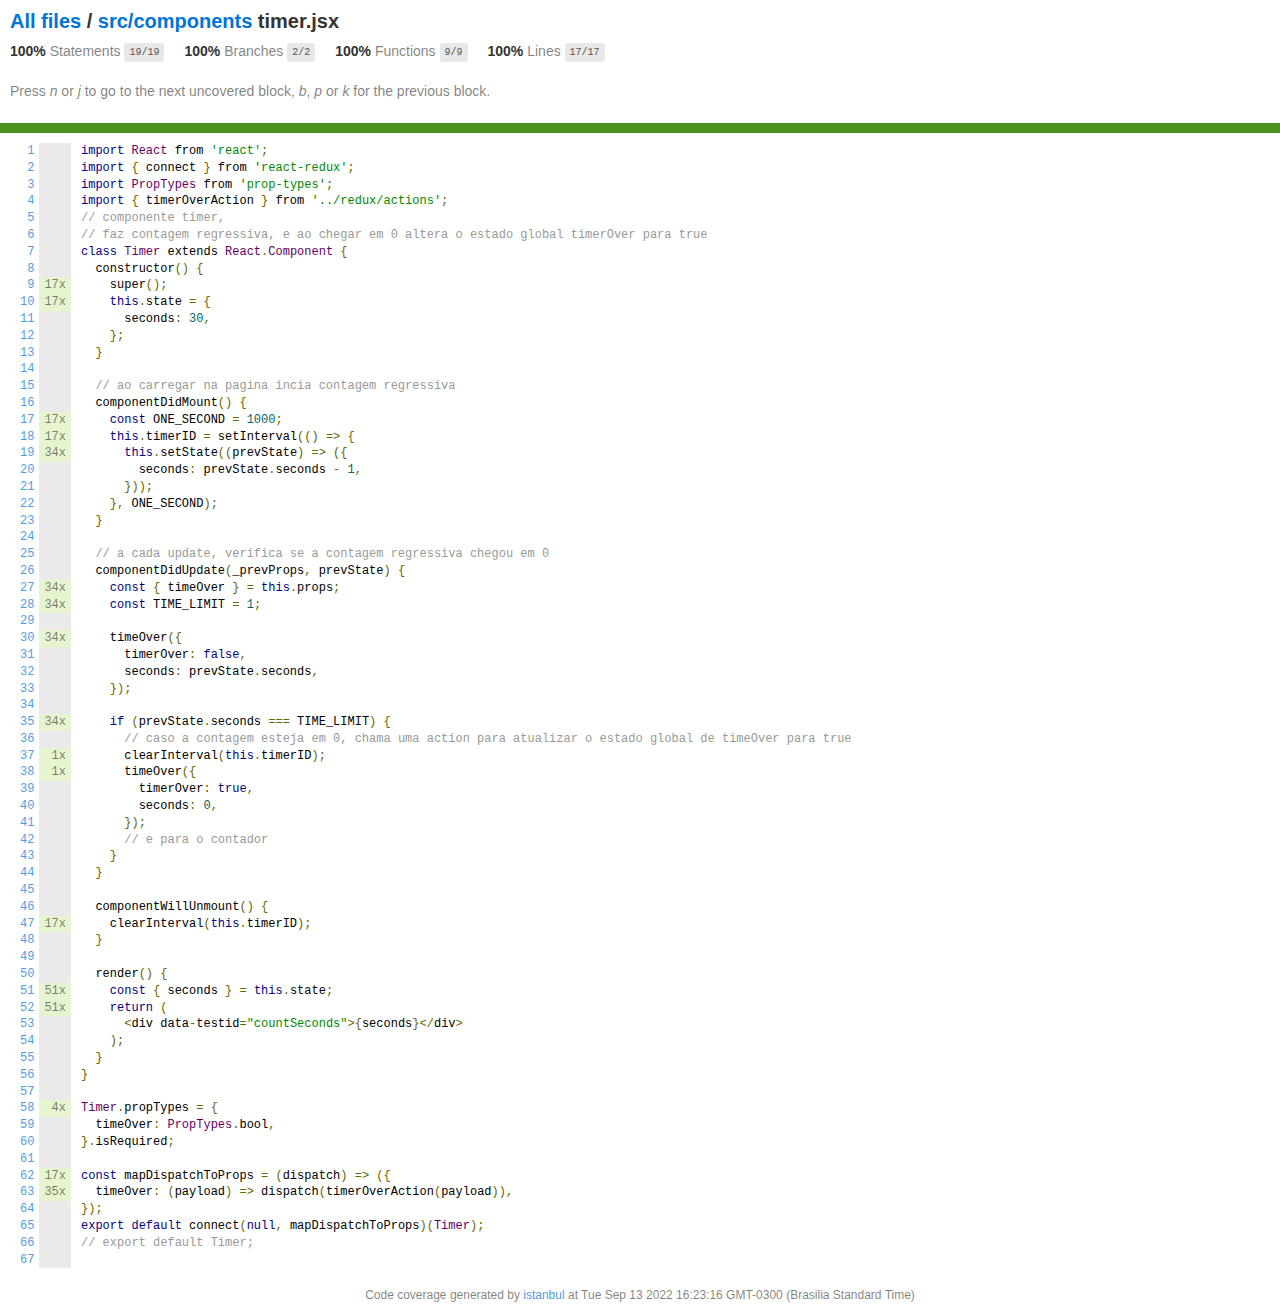
<file: coverage/lcov-report/src/components/timer.jsx.html>
<!doctype html>
<html lang="en">

<head>
    <title>Code coverage report for src/components/timer.jsx</title>
    <meta charset="utf-8" />
    <link rel="stylesheet" href="../../prettify.css" />
    <link rel="stylesheet" href="../../base.css" />
    <meta name="viewport" content="width=device-width, initial-scale=1">
    <style type='text/css'>
        .coverage-summary .sorter {
            background-image: url(../../sort-arrow-sprite.png);
        }
    </style>
</head>
    
<body>
<div class='wrapper'>
    <div class='pad1'>
        <h1><a href="../../index.html">All files</a> / <a href="index.html">src/components</a> timer.jsx</h1>
        <div class='clearfix'>
            
            <div class='fl pad1y space-right2'>
                <span class="strong">100% </span>
                <span class="quiet">Statements</span>
                <span class='fraction'>19/19</span>
            </div>
        
            
            <div class='fl pad1y space-right2'>
                <span class="strong">100% </span>
                <span class="quiet">Branches</span>
                <span class='fraction'>2/2</span>
            </div>
        
            
            <div class='fl pad1y space-right2'>
                <span class="strong">100% </span>
                <span class="quiet">Functions</span>
                <span class='fraction'>9/9</span>
            </div>
        
            
            <div class='fl pad1y space-right2'>
                <span class="strong">100% </span>
                <span class="quiet">Lines</span>
                <span class='fraction'>17/17</span>
            </div>
        
            
        </div>
        <p class="quiet">
            Press <em>n</em> or <em>j</em> to go to the next uncovered block, <em>b</em>, <em>p</em> or <em>k</em> for the previous block.
        </p>
    </div>
    <div class='status-line high'></div>
    <pre><table class="coverage">
<tr><td class="line-count quiet"><a name='L1'></a><a href='#L1'>1</a>
<a name='L2'></a><a href='#L2'>2</a>
<a name='L3'></a><a href='#L3'>3</a>
<a name='L4'></a><a href='#L4'>4</a>
<a name='L5'></a><a href='#L5'>5</a>
<a name='L6'></a><a href='#L6'>6</a>
<a name='L7'></a><a href='#L7'>7</a>
<a name='L8'></a><a href='#L8'>8</a>
<a name='L9'></a><a href='#L9'>9</a>
<a name='L10'></a><a href='#L10'>10</a>
<a name='L11'></a><a href='#L11'>11</a>
<a name='L12'></a><a href='#L12'>12</a>
<a name='L13'></a><a href='#L13'>13</a>
<a name='L14'></a><a href='#L14'>14</a>
<a name='L15'></a><a href='#L15'>15</a>
<a name='L16'></a><a href='#L16'>16</a>
<a name='L17'></a><a href='#L17'>17</a>
<a name='L18'></a><a href='#L18'>18</a>
<a name='L19'></a><a href='#L19'>19</a>
<a name='L20'></a><a href='#L20'>20</a>
<a name='L21'></a><a href='#L21'>21</a>
<a name='L22'></a><a href='#L22'>22</a>
<a name='L23'></a><a href='#L23'>23</a>
<a name='L24'></a><a href='#L24'>24</a>
<a name='L25'></a><a href='#L25'>25</a>
<a name='L26'></a><a href='#L26'>26</a>
<a name='L27'></a><a href='#L27'>27</a>
<a name='L28'></a><a href='#L28'>28</a>
<a name='L29'></a><a href='#L29'>29</a>
<a name='L30'></a><a href='#L30'>30</a>
<a name='L31'></a><a href='#L31'>31</a>
<a name='L32'></a><a href='#L32'>32</a>
<a name='L33'></a><a href='#L33'>33</a>
<a name='L34'></a><a href='#L34'>34</a>
<a name='L35'></a><a href='#L35'>35</a>
<a name='L36'></a><a href='#L36'>36</a>
<a name='L37'></a><a href='#L37'>37</a>
<a name='L38'></a><a href='#L38'>38</a>
<a name='L39'></a><a href='#L39'>39</a>
<a name='L40'></a><a href='#L40'>40</a>
<a name='L41'></a><a href='#L41'>41</a>
<a name='L42'></a><a href='#L42'>42</a>
<a name='L43'></a><a href='#L43'>43</a>
<a name='L44'></a><a href='#L44'>44</a>
<a name='L45'></a><a href='#L45'>45</a>
<a name='L46'></a><a href='#L46'>46</a>
<a name='L47'></a><a href='#L47'>47</a>
<a name='L48'></a><a href='#L48'>48</a>
<a name='L49'></a><a href='#L49'>49</a>
<a name='L50'></a><a href='#L50'>50</a>
<a name='L51'></a><a href='#L51'>51</a>
<a name='L52'></a><a href='#L52'>52</a>
<a name='L53'></a><a href='#L53'>53</a>
<a name='L54'></a><a href='#L54'>54</a>
<a name='L55'></a><a href='#L55'>55</a>
<a name='L56'></a><a href='#L56'>56</a>
<a name='L57'></a><a href='#L57'>57</a>
<a name='L58'></a><a href='#L58'>58</a>
<a name='L59'></a><a href='#L59'>59</a>
<a name='L60'></a><a href='#L60'>60</a>
<a name='L61'></a><a href='#L61'>61</a>
<a name='L62'></a><a href='#L62'>62</a>
<a name='L63'></a><a href='#L63'>63</a>
<a name='L64'></a><a href='#L64'>64</a>
<a name='L65'></a><a href='#L65'>65</a>
<a name='L66'></a><a href='#L66'>66</a>
<a name='L67'></a><a href='#L67'>67</a></td><td class="line-coverage quiet"><span class="cline-any cline-neutral">&nbsp;</span>
<span class="cline-any cline-neutral">&nbsp;</span>
<span class="cline-any cline-neutral">&nbsp;</span>
<span class="cline-any cline-neutral">&nbsp;</span>
<span class="cline-any cline-neutral">&nbsp;</span>
<span class="cline-any cline-neutral">&nbsp;</span>
<span class="cline-any cline-neutral">&nbsp;</span>
<span class="cline-any cline-neutral">&nbsp;</span>
<span class="cline-any cline-yes">17x</span>
<span class="cline-any cline-yes">17x</span>
<span class="cline-any cline-neutral">&nbsp;</span>
<span class="cline-any cline-neutral">&nbsp;</span>
<span class="cline-any cline-neutral">&nbsp;</span>
<span class="cline-any cline-neutral">&nbsp;</span>
<span class="cline-any cline-neutral">&nbsp;</span>
<span class="cline-any cline-neutral">&nbsp;</span>
<span class="cline-any cline-yes">17x</span>
<span class="cline-any cline-yes">17x</span>
<span class="cline-any cline-yes">34x</span>
<span class="cline-any cline-neutral">&nbsp;</span>
<span class="cline-any cline-neutral">&nbsp;</span>
<span class="cline-any cline-neutral">&nbsp;</span>
<span class="cline-any cline-neutral">&nbsp;</span>
<span class="cline-any cline-neutral">&nbsp;</span>
<span class="cline-any cline-neutral">&nbsp;</span>
<span class="cline-any cline-neutral">&nbsp;</span>
<span class="cline-any cline-yes">34x</span>
<span class="cline-any cline-yes">34x</span>
<span class="cline-any cline-neutral">&nbsp;</span>
<span class="cline-any cline-yes">34x</span>
<span class="cline-any cline-neutral">&nbsp;</span>
<span class="cline-any cline-neutral">&nbsp;</span>
<span class="cline-any cline-neutral">&nbsp;</span>
<span class="cline-any cline-neutral">&nbsp;</span>
<span class="cline-any cline-yes">34x</span>
<span class="cline-any cline-neutral">&nbsp;</span>
<span class="cline-any cline-yes">1x</span>
<span class="cline-any cline-yes">1x</span>
<span class="cline-any cline-neutral">&nbsp;</span>
<span class="cline-any cline-neutral">&nbsp;</span>
<span class="cline-any cline-neutral">&nbsp;</span>
<span class="cline-any cline-neutral">&nbsp;</span>
<span class="cline-any cline-neutral">&nbsp;</span>
<span class="cline-any cline-neutral">&nbsp;</span>
<span class="cline-any cline-neutral">&nbsp;</span>
<span class="cline-any cline-neutral">&nbsp;</span>
<span class="cline-any cline-yes">17x</span>
<span class="cline-any cline-neutral">&nbsp;</span>
<span class="cline-any cline-neutral">&nbsp;</span>
<span class="cline-any cline-neutral">&nbsp;</span>
<span class="cline-any cline-yes">51x</span>
<span class="cline-any cline-yes">51x</span>
<span class="cline-any cline-neutral">&nbsp;</span>
<span class="cline-any cline-neutral">&nbsp;</span>
<span class="cline-any cline-neutral">&nbsp;</span>
<span class="cline-any cline-neutral">&nbsp;</span>
<span class="cline-any cline-neutral">&nbsp;</span>
<span class="cline-any cline-yes">4x</span>
<span class="cline-any cline-neutral">&nbsp;</span>
<span class="cline-any cline-neutral">&nbsp;</span>
<span class="cline-any cline-neutral">&nbsp;</span>
<span class="cline-any cline-yes">17x</span>
<span class="cline-any cline-yes">35x</span>
<span class="cline-any cline-neutral">&nbsp;</span>
<span class="cline-any cline-neutral">&nbsp;</span>
<span class="cline-any cline-neutral">&nbsp;</span>
<span class="cline-any cline-neutral">&nbsp;</span></td><td class="text"><pre class="prettyprint lang-js">import React from 'react';
import { connect } from 'react-redux';
import PropTypes from 'prop-types';
import { timerOverAction } from '../redux/actions';
// componente timer,
// faz contagem regressiva, e ao chegar em 0 altera o estado global timerOver para true
class Timer extends React.Component {
  constructor() {
    super();
    this.state = {
      seconds: 30,
    };
  }
&nbsp;
  // ao carregar na pagina incia contagem regressiva
  componentDidMount() {
    const ONE_SECOND = 1000;
    this.timerID = setInterval(() =&gt; {
      this.setState((prevState) =&gt; ({
        seconds: prevState.seconds - 1,
      }));
    }, ONE_SECOND);
  }
&nbsp;
  // a cada update, verifica se a contagem regressiva chegou em 0
  componentDidUpdate(_prevProps, prevState) {
    const { timeOver } = this.props;
    const TIME_LIMIT = 1;
&nbsp;
    timeOver({
      timerOver: false,
      seconds: prevState.seconds,
    });
&nbsp;
    if (prevState.seconds === TIME_LIMIT) {
      // caso a contagem esteja em 0, chama uma action para atualizar o estado global de timeOver para true
      clearInterval(this.timerID);
      timeOver({
        timerOver: true,
        seconds: 0,
      });
      // e para o contador
    }
  }
&nbsp;
  componentWillUnmount() {
    clearInterval(this.timerID);
  }
&nbsp;
  render() {
    const { seconds } = this.state;
    return (
      &lt;div data-testid="countSeconds"&gt;{seconds}&lt;/div&gt;
    );
  }
}
&nbsp;
Timer.propTypes = {
  timeOver: PropTypes.bool,
}.isRequired;
&nbsp;
const mapDispatchToProps = (dispatch) =&gt; ({
  timeOver: (payload) =&gt; dispatch(timerOverAction(payload)),
});
export default connect(null, mapDispatchToProps)(Timer);
// export default Timer;
&nbsp;</pre></td></tr></table></pre>

                <div class='push'></div><!-- for sticky footer -->
            </div><!-- /wrapper -->
            <div class='footer quiet pad2 space-top1 center small'>
                Code coverage generated by
                <a href="https://istanbul.js.org/" target="_blank">istanbul</a>
                at Tue Sep 13 2022 16:23:16 GMT-0300 (Brasilia Standard Time)
            </div>
        </div>
        <script src="../../prettify.js"></script>
        <script>
            window.onload = function () {
                prettyPrint();
            };
        </script>
        <script src="../../sorter.js"></script>
        <script src="../../block-navigation.js"></script>
    </body>
</html>
</file>
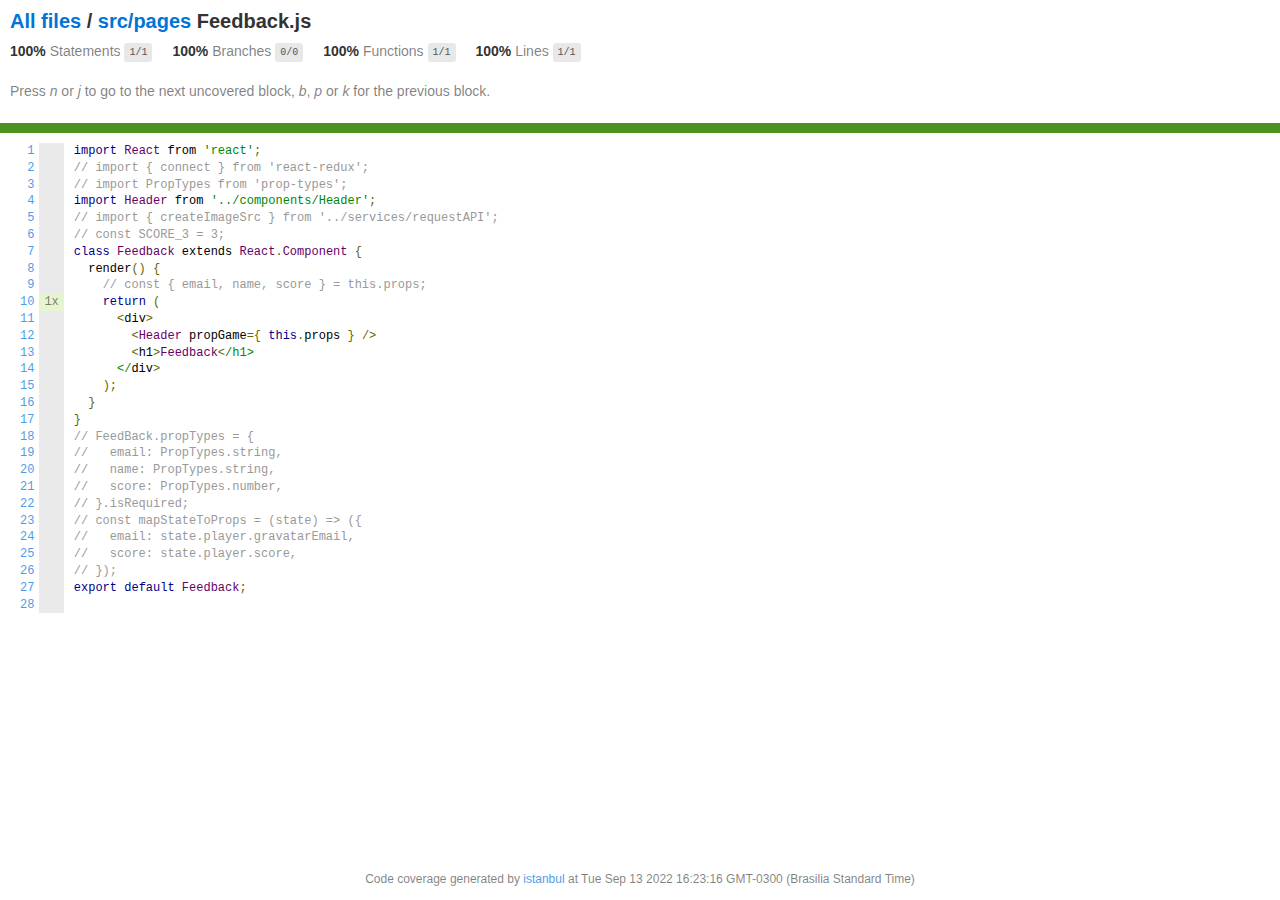
<file: coverage/lcov-report/src/pages/Feedback.js.html>
<!doctype html>
<html lang="en">

<head>
    <title>Code coverage report for src/pages/Feedback.js</title>
    <meta charset="utf-8" />
    <link rel="stylesheet" href="../../prettify.css" />
    <link rel="stylesheet" href="../../base.css" />
    <meta name="viewport" content="width=device-width, initial-scale=1">
    <style type='text/css'>
        .coverage-summary .sorter {
            background-image: url(../../sort-arrow-sprite.png);
        }
    </style>
</head>
    
<body>
<div class='wrapper'>
    <div class='pad1'>
        <h1><a href="../../index.html">All files</a> / <a href="index.html">src/pages</a> Feedback.js</h1>
        <div class='clearfix'>
            
            <div class='fl pad1y space-right2'>
                <span class="strong">100% </span>
                <span class="quiet">Statements</span>
                <span class='fraction'>1/1</span>
            </div>
        
            
            <div class='fl pad1y space-right2'>
                <span class="strong">100% </span>
                <span class="quiet">Branches</span>
                <span class='fraction'>0/0</span>
            </div>
        
            
            <div class='fl pad1y space-right2'>
                <span class="strong">100% </span>
                <span class="quiet">Functions</span>
                <span class='fraction'>1/1</span>
            </div>
        
            
            <div class='fl pad1y space-right2'>
                <span class="strong">100% </span>
                <span class="quiet">Lines</span>
                <span class='fraction'>1/1</span>
            </div>
        
            
        </div>
        <p class="quiet">
            Press <em>n</em> or <em>j</em> to go to the next uncovered block, <em>b</em>, <em>p</em> or <em>k</em> for the previous block.
        </p>
    </div>
    <div class='status-line high'></div>
    <pre><table class="coverage">
<tr><td class="line-count quiet"><a name='L1'></a><a href='#L1'>1</a>
<a name='L2'></a><a href='#L2'>2</a>
<a name='L3'></a><a href='#L3'>3</a>
<a name='L4'></a><a href='#L4'>4</a>
<a name='L5'></a><a href='#L5'>5</a>
<a name='L6'></a><a href='#L6'>6</a>
<a name='L7'></a><a href='#L7'>7</a>
<a name='L8'></a><a href='#L8'>8</a>
<a name='L9'></a><a href='#L9'>9</a>
<a name='L10'></a><a href='#L10'>10</a>
<a name='L11'></a><a href='#L11'>11</a>
<a name='L12'></a><a href='#L12'>12</a>
<a name='L13'></a><a href='#L13'>13</a>
<a name='L14'></a><a href='#L14'>14</a>
<a name='L15'></a><a href='#L15'>15</a>
<a name='L16'></a><a href='#L16'>16</a>
<a name='L17'></a><a href='#L17'>17</a>
<a name='L18'></a><a href='#L18'>18</a>
<a name='L19'></a><a href='#L19'>19</a>
<a name='L20'></a><a href='#L20'>20</a>
<a name='L21'></a><a href='#L21'>21</a>
<a name='L22'></a><a href='#L22'>22</a>
<a name='L23'></a><a href='#L23'>23</a>
<a name='L24'></a><a href='#L24'>24</a>
<a name='L25'></a><a href='#L25'>25</a>
<a name='L26'></a><a href='#L26'>26</a>
<a name='L27'></a><a href='#L27'>27</a>
<a name='L28'></a><a href='#L28'>28</a></td><td class="line-coverage quiet"><span class="cline-any cline-neutral">&nbsp;</span>
<span class="cline-any cline-neutral">&nbsp;</span>
<span class="cline-any cline-neutral">&nbsp;</span>
<span class="cline-any cline-neutral">&nbsp;</span>
<span class="cline-any cline-neutral">&nbsp;</span>
<span class="cline-any cline-neutral">&nbsp;</span>
<span class="cline-any cline-neutral">&nbsp;</span>
<span class="cline-any cline-neutral">&nbsp;</span>
<span class="cline-any cline-neutral">&nbsp;</span>
<span class="cline-any cline-yes">1x</span>
<span class="cline-any cline-neutral">&nbsp;</span>
<span class="cline-any cline-neutral">&nbsp;</span>
<span class="cline-any cline-neutral">&nbsp;</span>
<span class="cline-any cline-neutral">&nbsp;</span>
<span class="cline-any cline-neutral">&nbsp;</span>
<span class="cline-any cline-neutral">&nbsp;</span>
<span class="cline-any cline-neutral">&nbsp;</span>
<span class="cline-any cline-neutral">&nbsp;</span>
<span class="cline-any cline-neutral">&nbsp;</span>
<span class="cline-any cline-neutral">&nbsp;</span>
<span class="cline-any cline-neutral">&nbsp;</span>
<span class="cline-any cline-neutral">&nbsp;</span>
<span class="cline-any cline-neutral">&nbsp;</span>
<span class="cline-any cline-neutral">&nbsp;</span>
<span class="cline-any cline-neutral">&nbsp;</span>
<span class="cline-any cline-neutral">&nbsp;</span>
<span class="cline-any cline-neutral">&nbsp;</span>
<span class="cline-any cline-neutral">&nbsp;</span></td><td class="text"><pre class="prettyprint lang-js">import React from 'react';
// import { connect } from 'react-redux';
// import PropTypes from 'prop-types';
import Header from '../components/Header';
// import { createImageSrc } from '../services/requestAPI';
// const SCORE_3 = 3;
class Feedback extends React.Component {
  render() {
    // const { email, name, score } = this.props;
    return (
      &lt;div&gt;
        &lt;Header propGame={ this.props } /&gt;
        &lt;h1&gt;Feedback&lt;/h1&gt;
      &lt;/div&gt;
    );
  }
}
// FeedBack.propTypes = {
//   email: PropTypes.string,
//   name: PropTypes.string,
//   score: PropTypes.number,
// }.isRequired;
// const mapStateToProps = (state) =&gt; ({
//   email: state.player.gravatarEmail,
//   score: state.player.score,
// });
export default Feedback;
&nbsp;</pre></td></tr></table></pre>

                <div class='push'></div><!-- for sticky footer -->
            </div><!-- /wrapper -->
            <div class='footer quiet pad2 space-top1 center small'>
                Code coverage generated by
                <a href="https://istanbul.js.org/" target="_blank">istanbul</a>
                at Tue Sep 13 2022 16:23:16 GMT-0300 (Brasilia Standard Time)
            </div>
        </div>
        <script src="../../prettify.js"></script>
        <script>
            window.onload = function () {
                prettyPrint();
            };
        </script>
        <script src="../../sorter.js"></script>
        <script src="../../block-navigation.js"></script>
    </body>
</html>
</file>
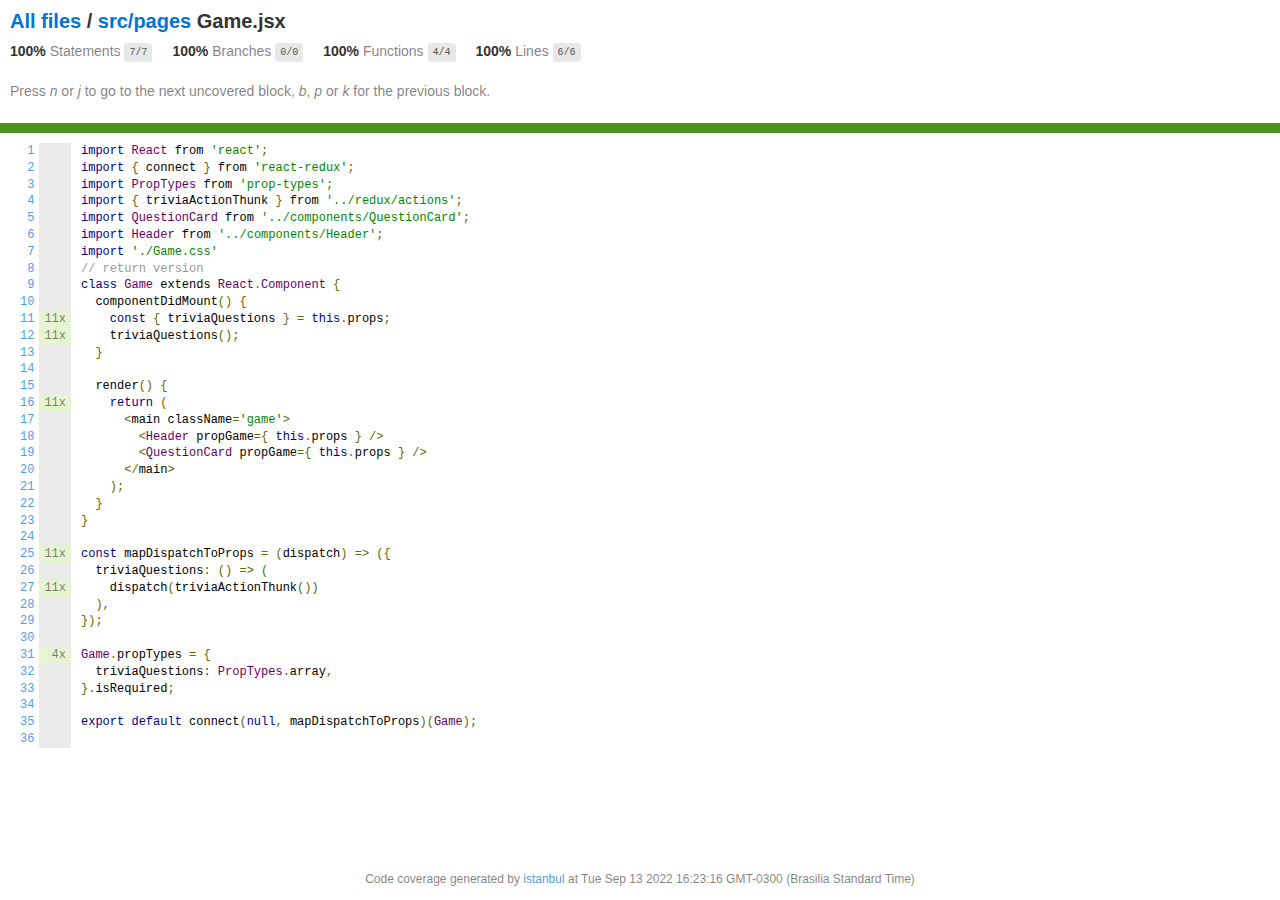
<file: coverage/lcov-report/src/pages/Game.jsx.html>
<!doctype html>
<html lang="en">

<head>
    <title>Code coverage report for src/pages/Game.jsx</title>
    <meta charset="utf-8" />
    <link rel="stylesheet" href="../../prettify.css" />
    <link rel="stylesheet" href="../../base.css" />
    <meta name="viewport" content="width=device-width, initial-scale=1">
    <style type='text/css'>
        .coverage-summary .sorter {
            background-image: url(../../sort-arrow-sprite.png);
        }
    </style>
</head>
    
<body>
<div class='wrapper'>
    <div class='pad1'>
        <h1><a href="../../index.html">All files</a> / <a href="index.html">src/pages</a> Game.jsx</h1>
        <div class='clearfix'>
            
            <div class='fl pad1y space-right2'>
                <span class="strong">100% </span>
                <span class="quiet">Statements</span>
                <span class='fraction'>7/7</span>
            </div>
        
            
            <div class='fl pad1y space-right2'>
                <span class="strong">100% </span>
                <span class="quiet">Branches</span>
                <span class='fraction'>0/0</span>
            </div>
        
            
            <div class='fl pad1y space-right2'>
                <span class="strong">100% </span>
                <span class="quiet">Functions</span>
                <span class='fraction'>4/4</span>
            </div>
        
            
            <div class='fl pad1y space-right2'>
                <span class="strong">100% </span>
                <span class="quiet">Lines</span>
                <span class='fraction'>6/6</span>
            </div>
        
            
        </div>
        <p class="quiet">
            Press <em>n</em> or <em>j</em> to go to the next uncovered block, <em>b</em>, <em>p</em> or <em>k</em> for the previous block.
        </p>
    </div>
    <div class='status-line high'></div>
    <pre><table class="coverage">
<tr><td class="line-count quiet"><a name='L1'></a><a href='#L1'>1</a>
<a name='L2'></a><a href='#L2'>2</a>
<a name='L3'></a><a href='#L3'>3</a>
<a name='L4'></a><a href='#L4'>4</a>
<a name='L5'></a><a href='#L5'>5</a>
<a name='L6'></a><a href='#L6'>6</a>
<a name='L7'></a><a href='#L7'>7</a>
<a name='L8'></a><a href='#L8'>8</a>
<a name='L9'></a><a href='#L9'>9</a>
<a name='L10'></a><a href='#L10'>10</a>
<a name='L11'></a><a href='#L11'>11</a>
<a name='L12'></a><a href='#L12'>12</a>
<a name='L13'></a><a href='#L13'>13</a>
<a name='L14'></a><a href='#L14'>14</a>
<a name='L15'></a><a href='#L15'>15</a>
<a name='L16'></a><a href='#L16'>16</a>
<a name='L17'></a><a href='#L17'>17</a>
<a name='L18'></a><a href='#L18'>18</a>
<a name='L19'></a><a href='#L19'>19</a>
<a name='L20'></a><a href='#L20'>20</a>
<a name='L21'></a><a href='#L21'>21</a>
<a name='L22'></a><a href='#L22'>22</a>
<a name='L23'></a><a href='#L23'>23</a>
<a name='L24'></a><a href='#L24'>24</a>
<a name='L25'></a><a href='#L25'>25</a>
<a name='L26'></a><a href='#L26'>26</a>
<a name='L27'></a><a href='#L27'>27</a>
<a name='L28'></a><a href='#L28'>28</a>
<a name='L29'></a><a href='#L29'>29</a>
<a name='L30'></a><a href='#L30'>30</a>
<a name='L31'></a><a href='#L31'>31</a>
<a name='L32'></a><a href='#L32'>32</a>
<a name='L33'></a><a href='#L33'>33</a>
<a name='L34'></a><a href='#L34'>34</a>
<a name='L35'></a><a href='#L35'>35</a>
<a name='L36'></a><a href='#L36'>36</a></td><td class="line-coverage quiet"><span class="cline-any cline-neutral">&nbsp;</span>
<span class="cline-any cline-neutral">&nbsp;</span>
<span class="cline-any cline-neutral">&nbsp;</span>
<span class="cline-any cline-neutral">&nbsp;</span>
<span class="cline-any cline-neutral">&nbsp;</span>
<span class="cline-any cline-neutral">&nbsp;</span>
<span class="cline-any cline-neutral">&nbsp;</span>
<span class="cline-any cline-neutral">&nbsp;</span>
<span class="cline-any cline-neutral">&nbsp;</span>
<span class="cline-any cline-neutral">&nbsp;</span>
<span class="cline-any cline-yes">11x</span>
<span class="cline-any cline-yes">11x</span>
<span class="cline-any cline-neutral">&nbsp;</span>
<span class="cline-any cline-neutral">&nbsp;</span>
<span class="cline-any cline-neutral">&nbsp;</span>
<span class="cline-any cline-yes">11x</span>
<span class="cline-any cline-neutral">&nbsp;</span>
<span class="cline-any cline-neutral">&nbsp;</span>
<span class="cline-any cline-neutral">&nbsp;</span>
<span class="cline-any cline-neutral">&nbsp;</span>
<span class="cline-any cline-neutral">&nbsp;</span>
<span class="cline-any cline-neutral">&nbsp;</span>
<span class="cline-any cline-neutral">&nbsp;</span>
<span class="cline-any cline-neutral">&nbsp;</span>
<span class="cline-any cline-yes">11x</span>
<span class="cline-any cline-neutral">&nbsp;</span>
<span class="cline-any cline-yes">11x</span>
<span class="cline-any cline-neutral">&nbsp;</span>
<span class="cline-any cline-neutral">&nbsp;</span>
<span class="cline-any cline-neutral">&nbsp;</span>
<span class="cline-any cline-yes">4x</span>
<span class="cline-any cline-neutral">&nbsp;</span>
<span class="cline-any cline-neutral">&nbsp;</span>
<span class="cline-any cline-neutral">&nbsp;</span>
<span class="cline-any cline-neutral">&nbsp;</span>
<span class="cline-any cline-neutral">&nbsp;</span></td><td class="text"><pre class="prettyprint lang-js">import React from 'react';
import { connect } from 'react-redux';
import PropTypes from 'prop-types';
import { triviaActionThunk } from '../redux/actions';
import QuestionCard from '../components/QuestionCard';
import Header from '../components/Header';
import './Game.css'
// return version
class Game extends React.Component {
  componentDidMount() {
    const { triviaQuestions } = this.props;
    triviaQuestions();
  }
&nbsp;
  render() {
    return (
      &lt;main className='game'&gt;
        &lt;Header propGame={ this.props } /&gt;
        &lt;QuestionCard propGame={ this.props } /&gt;
      &lt;/main&gt;
    );
  }
}
&nbsp;
const mapDispatchToProps = (dispatch) =&gt; ({
  triviaQuestions: () =&gt; (
    dispatch(triviaActionThunk())
  ),
});
&nbsp;
Game.propTypes = {
  triviaQuestions: PropTypes.array,
}.isRequired;
&nbsp;
export default connect(null, mapDispatchToProps)(Game);
&nbsp;</pre></td></tr></table></pre>

                <div class='push'></div><!-- for sticky footer -->
            </div><!-- /wrapper -->
            <div class='footer quiet pad2 space-top1 center small'>
                Code coverage generated by
                <a href="https://istanbul.js.org/" target="_blank">istanbul</a>
                at Tue Sep 13 2022 16:23:16 GMT-0300 (Brasilia Standard Time)
            </div>
        </div>
        <script src="../../prettify.js"></script>
        <script>
            window.onload = function () {
                prettyPrint();
            };
        </script>
        <script src="../../sorter.js"></script>
        <script src="../../block-navigation.js"></script>
    </body>
</html>
</file>
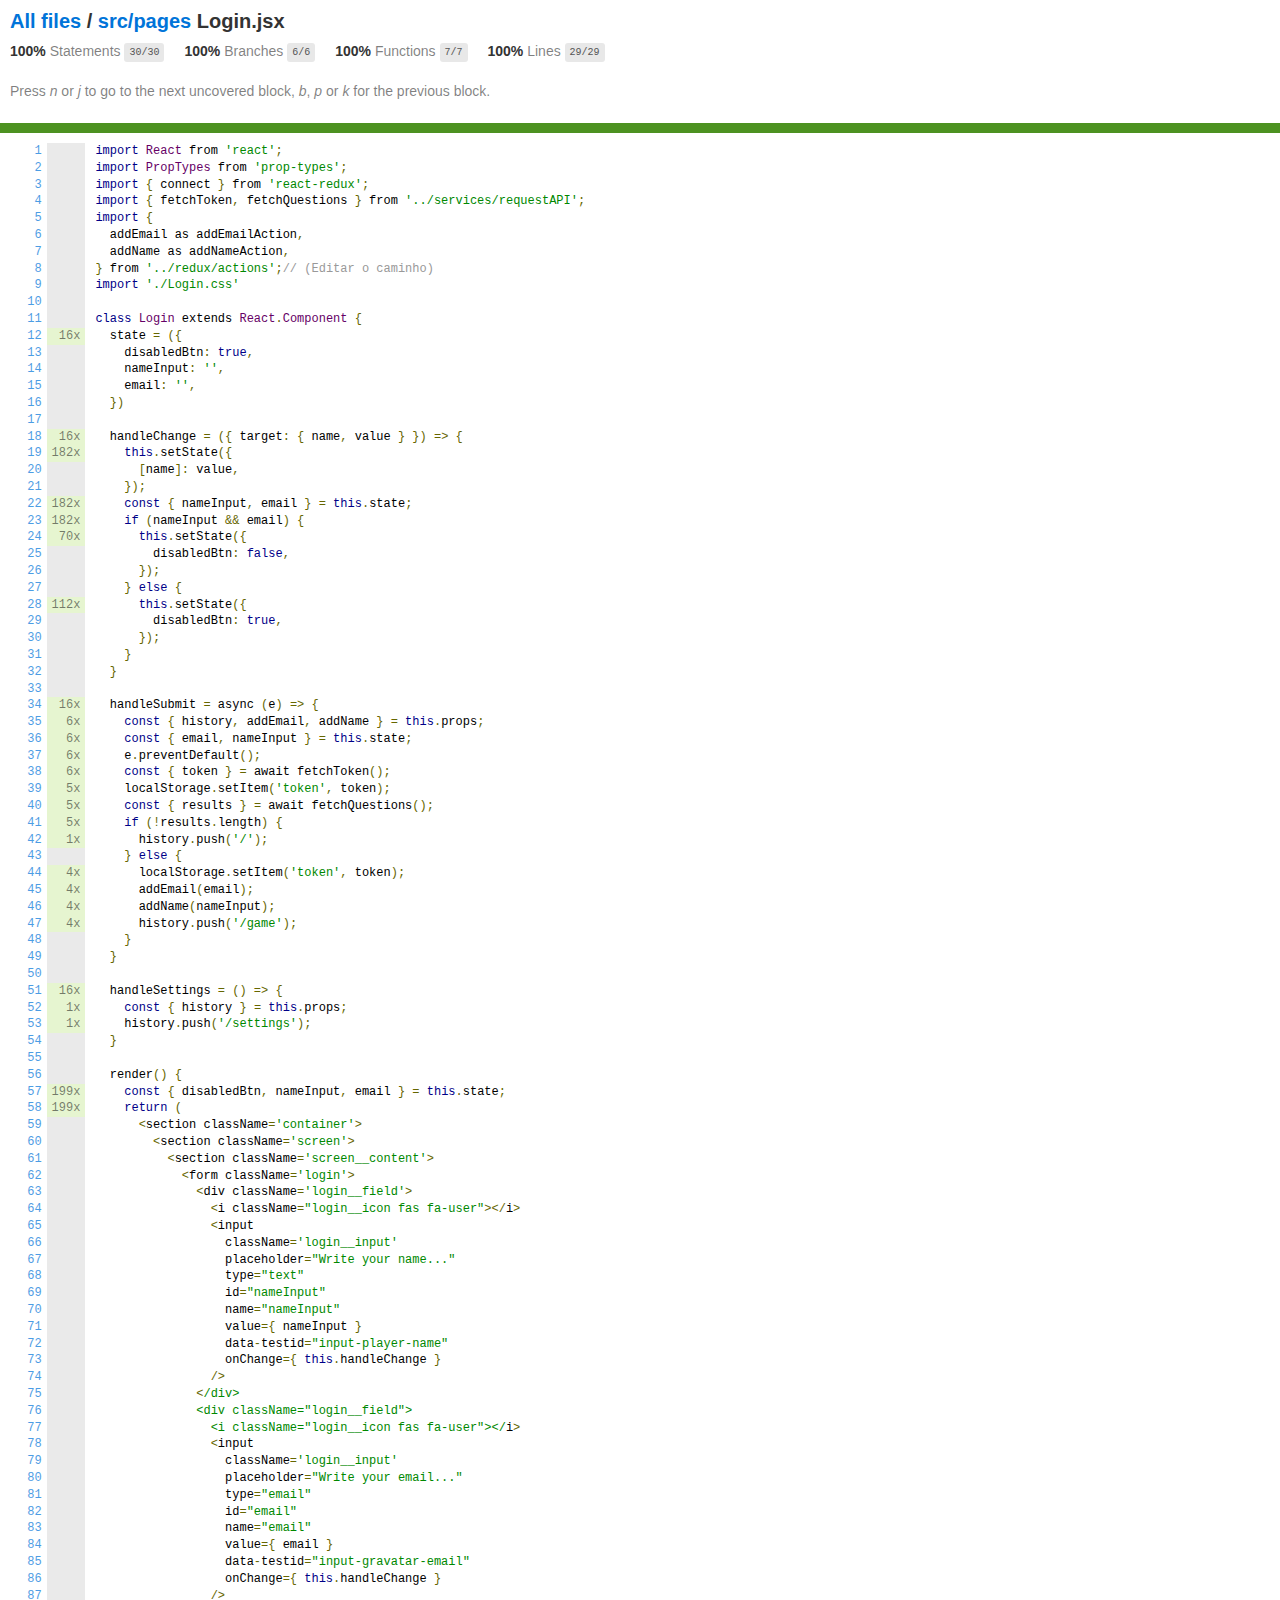
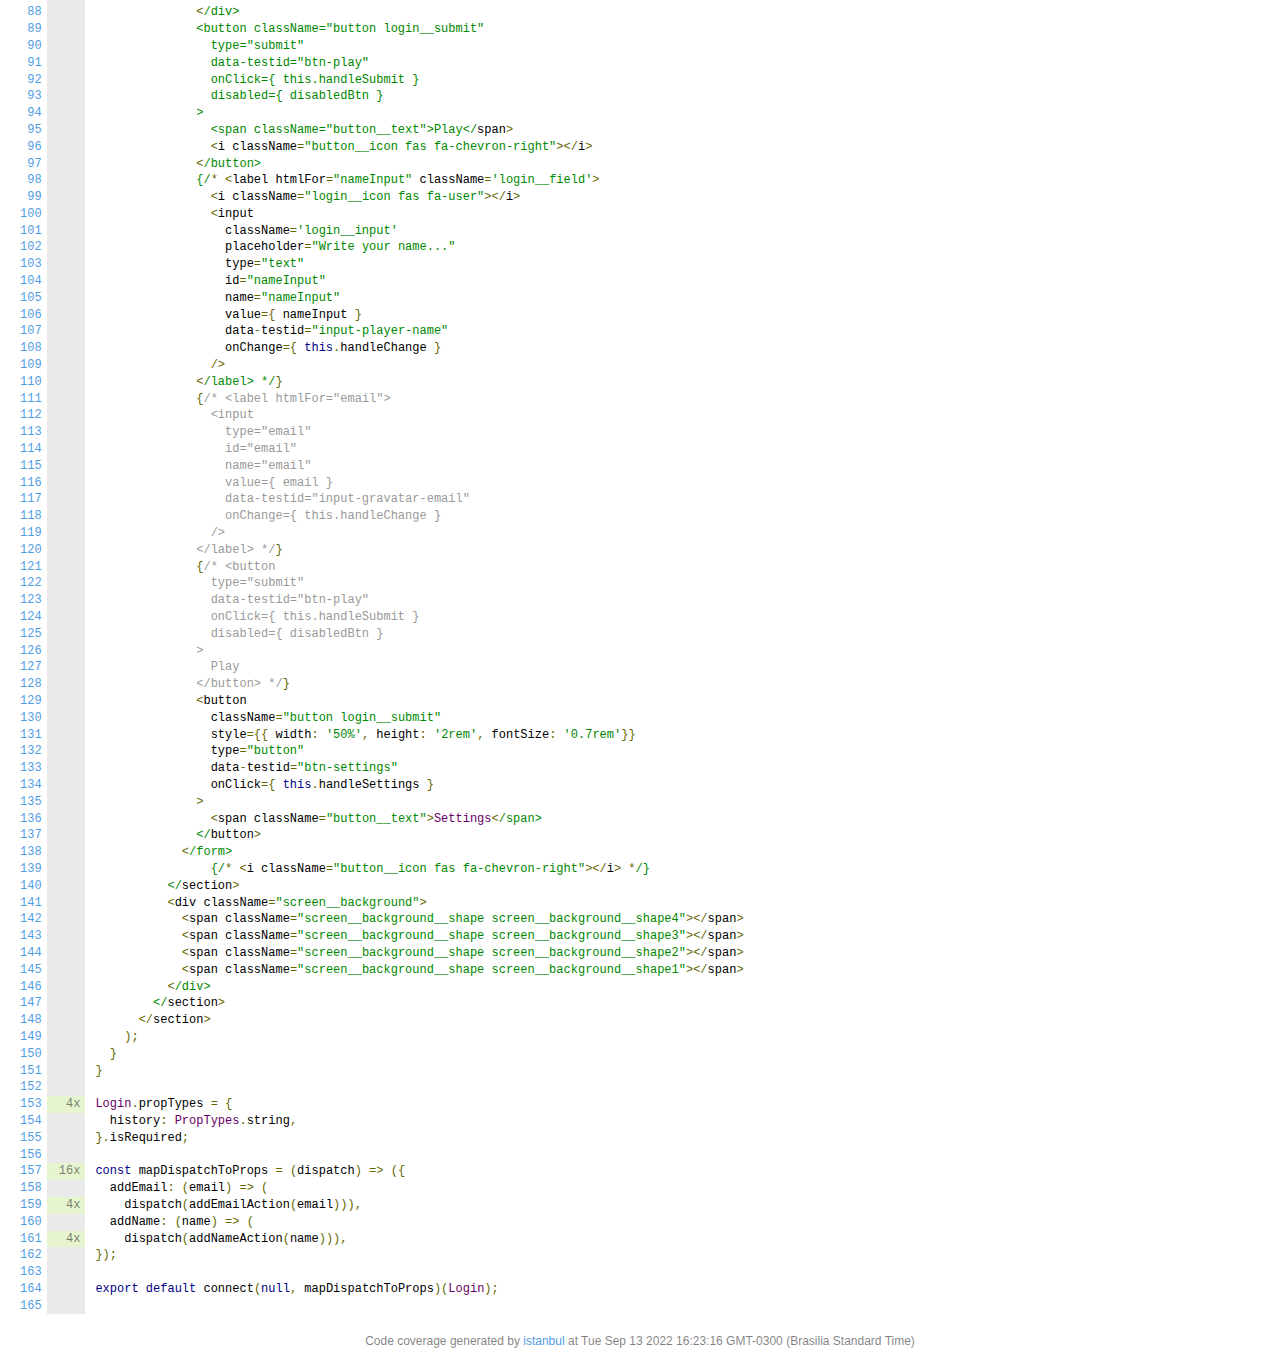
<file: coverage/lcov-report/src/pages/Login.jsx.html>
<!doctype html>
<html lang="en">

<head>
    <title>Code coverage report for src/pages/Login.jsx</title>
    <meta charset="utf-8" />
    <link rel="stylesheet" href="../../prettify.css" />
    <link rel="stylesheet" href="../../base.css" />
    <meta name="viewport" content="width=device-width, initial-scale=1">
    <style type='text/css'>
        .coverage-summary .sorter {
            background-image: url(../../sort-arrow-sprite.png);
        }
    </style>
</head>
    
<body>
<div class='wrapper'>
    <div class='pad1'>
        <h1><a href="../../index.html">All files</a> / <a href="index.html">src/pages</a> Login.jsx</h1>
        <div class='clearfix'>
            
            <div class='fl pad1y space-right2'>
                <span class="strong">100% </span>
                <span class="quiet">Statements</span>
                <span class='fraction'>30/30</span>
            </div>
        
            
            <div class='fl pad1y space-right2'>
                <span class="strong">100% </span>
                <span class="quiet">Branches</span>
                <span class='fraction'>6/6</span>
            </div>
        
            
            <div class='fl pad1y space-right2'>
                <span class="strong">100% </span>
                <span class="quiet">Functions</span>
                <span class='fraction'>7/7</span>
            </div>
        
            
            <div class='fl pad1y space-right2'>
                <span class="strong">100% </span>
                <span class="quiet">Lines</span>
                <span class='fraction'>29/29</span>
            </div>
        
            
        </div>
        <p class="quiet">
            Press <em>n</em> or <em>j</em> to go to the next uncovered block, <em>b</em>, <em>p</em> or <em>k</em> for the previous block.
        </p>
    </div>
    <div class='status-line high'></div>
    <pre><table class="coverage">
<tr><td class="line-count quiet"><a name='L1'></a><a href='#L1'>1</a>
<a name='L2'></a><a href='#L2'>2</a>
<a name='L3'></a><a href='#L3'>3</a>
<a name='L4'></a><a href='#L4'>4</a>
<a name='L5'></a><a href='#L5'>5</a>
<a name='L6'></a><a href='#L6'>6</a>
<a name='L7'></a><a href='#L7'>7</a>
<a name='L8'></a><a href='#L8'>8</a>
<a name='L9'></a><a href='#L9'>9</a>
<a name='L10'></a><a href='#L10'>10</a>
<a name='L11'></a><a href='#L11'>11</a>
<a name='L12'></a><a href='#L12'>12</a>
<a name='L13'></a><a href='#L13'>13</a>
<a name='L14'></a><a href='#L14'>14</a>
<a name='L15'></a><a href='#L15'>15</a>
<a name='L16'></a><a href='#L16'>16</a>
<a name='L17'></a><a href='#L17'>17</a>
<a name='L18'></a><a href='#L18'>18</a>
<a name='L19'></a><a href='#L19'>19</a>
<a name='L20'></a><a href='#L20'>20</a>
<a name='L21'></a><a href='#L21'>21</a>
<a name='L22'></a><a href='#L22'>22</a>
<a name='L23'></a><a href='#L23'>23</a>
<a name='L24'></a><a href='#L24'>24</a>
<a name='L25'></a><a href='#L25'>25</a>
<a name='L26'></a><a href='#L26'>26</a>
<a name='L27'></a><a href='#L27'>27</a>
<a name='L28'></a><a href='#L28'>28</a>
<a name='L29'></a><a href='#L29'>29</a>
<a name='L30'></a><a href='#L30'>30</a>
<a name='L31'></a><a href='#L31'>31</a>
<a name='L32'></a><a href='#L32'>32</a>
<a name='L33'></a><a href='#L33'>33</a>
<a name='L34'></a><a href='#L34'>34</a>
<a name='L35'></a><a href='#L35'>35</a>
<a name='L36'></a><a href='#L36'>36</a>
<a name='L37'></a><a href='#L37'>37</a>
<a name='L38'></a><a href='#L38'>38</a>
<a name='L39'></a><a href='#L39'>39</a>
<a name='L40'></a><a href='#L40'>40</a>
<a name='L41'></a><a href='#L41'>41</a>
<a name='L42'></a><a href='#L42'>42</a>
<a name='L43'></a><a href='#L43'>43</a>
<a name='L44'></a><a href='#L44'>44</a>
<a name='L45'></a><a href='#L45'>45</a>
<a name='L46'></a><a href='#L46'>46</a>
<a name='L47'></a><a href='#L47'>47</a>
<a name='L48'></a><a href='#L48'>48</a>
<a name='L49'></a><a href='#L49'>49</a>
<a name='L50'></a><a href='#L50'>50</a>
<a name='L51'></a><a href='#L51'>51</a>
<a name='L52'></a><a href='#L52'>52</a>
<a name='L53'></a><a href='#L53'>53</a>
<a name='L54'></a><a href='#L54'>54</a>
<a name='L55'></a><a href='#L55'>55</a>
<a name='L56'></a><a href='#L56'>56</a>
<a name='L57'></a><a href='#L57'>57</a>
<a name='L58'></a><a href='#L58'>58</a>
<a name='L59'></a><a href='#L59'>59</a>
<a name='L60'></a><a href='#L60'>60</a>
<a name='L61'></a><a href='#L61'>61</a>
<a name='L62'></a><a href='#L62'>62</a>
<a name='L63'></a><a href='#L63'>63</a>
<a name='L64'></a><a href='#L64'>64</a>
<a name='L65'></a><a href='#L65'>65</a>
<a name='L66'></a><a href='#L66'>66</a>
<a name='L67'></a><a href='#L67'>67</a>
<a name='L68'></a><a href='#L68'>68</a>
<a name='L69'></a><a href='#L69'>69</a>
<a name='L70'></a><a href='#L70'>70</a>
<a name='L71'></a><a href='#L71'>71</a>
<a name='L72'></a><a href='#L72'>72</a>
<a name='L73'></a><a href='#L73'>73</a>
<a name='L74'></a><a href='#L74'>74</a>
<a name='L75'></a><a href='#L75'>75</a>
<a name='L76'></a><a href='#L76'>76</a>
<a name='L77'></a><a href='#L77'>77</a>
<a name='L78'></a><a href='#L78'>78</a>
<a name='L79'></a><a href='#L79'>79</a>
<a name='L80'></a><a href='#L80'>80</a>
<a name='L81'></a><a href='#L81'>81</a>
<a name='L82'></a><a href='#L82'>82</a>
<a name='L83'></a><a href='#L83'>83</a>
<a name='L84'></a><a href='#L84'>84</a>
<a name='L85'></a><a href='#L85'>85</a>
<a name='L86'></a><a href='#L86'>86</a>
<a name='L87'></a><a href='#L87'>87</a>
<a name='L88'></a><a href='#L88'>88</a>
<a name='L89'></a><a href='#L89'>89</a>
<a name='L90'></a><a href='#L90'>90</a>
<a name='L91'></a><a href='#L91'>91</a>
<a name='L92'></a><a href='#L92'>92</a>
<a name='L93'></a><a href='#L93'>93</a>
<a name='L94'></a><a href='#L94'>94</a>
<a name='L95'></a><a href='#L95'>95</a>
<a name='L96'></a><a href='#L96'>96</a>
<a name='L97'></a><a href='#L97'>97</a>
<a name='L98'></a><a href='#L98'>98</a>
<a name='L99'></a><a href='#L99'>99</a>
<a name='L100'></a><a href='#L100'>100</a>
<a name='L101'></a><a href='#L101'>101</a>
<a name='L102'></a><a href='#L102'>102</a>
<a name='L103'></a><a href='#L103'>103</a>
<a name='L104'></a><a href='#L104'>104</a>
<a name='L105'></a><a href='#L105'>105</a>
<a name='L106'></a><a href='#L106'>106</a>
<a name='L107'></a><a href='#L107'>107</a>
<a name='L108'></a><a href='#L108'>108</a>
<a name='L109'></a><a href='#L109'>109</a>
<a name='L110'></a><a href='#L110'>110</a>
<a name='L111'></a><a href='#L111'>111</a>
<a name='L112'></a><a href='#L112'>112</a>
<a name='L113'></a><a href='#L113'>113</a>
<a name='L114'></a><a href='#L114'>114</a>
<a name='L115'></a><a href='#L115'>115</a>
<a name='L116'></a><a href='#L116'>116</a>
<a name='L117'></a><a href='#L117'>117</a>
<a name='L118'></a><a href='#L118'>118</a>
<a name='L119'></a><a href='#L119'>119</a>
<a name='L120'></a><a href='#L120'>120</a>
<a name='L121'></a><a href='#L121'>121</a>
<a name='L122'></a><a href='#L122'>122</a>
<a name='L123'></a><a href='#L123'>123</a>
<a name='L124'></a><a href='#L124'>124</a>
<a name='L125'></a><a href='#L125'>125</a>
<a name='L126'></a><a href='#L126'>126</a>
<a name='L127'></a><a href='#L127'>127</a>
<a name='L128'></a><a href='#L128'>128</a>
<a name='L129'></a><a href='#L129'>129</a>
<a name='L130'></a><a href='#L130'>130</a>
<a name='L131'></a><a href='#L131'>131</a>
<a name='L132'></a><a href='#L132'>132</a>
<a name='L133'></a><a href='#L133'>133</a>
<a name='L134'></a><a href='#L134'>134</a>
<a name='L135'></a><a href='#L135'>135</a>
<a name='L136'></a><a href='#L136'>136</a>
<a name='L137'></a><a href='#L137'>137</a>
<a name='L138'></a><a href='#L138'>138</a>
<a name='L139'></a><a href='#L139'>139</a>
<a name='L140'></a><a href='#L140'>140</a>
<a name='L141'></a><a href='#L141'>141</a>
<a name='L142'></a><a href='#L142'>142</a>
<a name='L143'></a><a href='#L143'>143</a>
<a name='L144'></a><a href='#L144'>144</a>
<a name='L145'></a><a href='#L145'>145</a>
<a name='L146'></a><a href='#L146'>146</a>
<a name='L147'></a><a href='#L147'>147</a>
<a name='L148'></a><a href='#L148'>148</a>
<a name='L149'></a><a href='#L149'>149</a>
<a name='L150'></a><a href='#L150'>150</a>
<a name='L151'></a><a href='#L151'>151</a>
<a name='L152'></a><a href='#L152'>152</a>
<a name='L153'></a><a href='#L153'>153</a>
<a name='L154'></a><a href='#L154'>154</a>
<a name='L155'></a><a href='#L155'>155</a>
<a name='L156'></a><a href='#L156'>156</a>
<a name='L157'></a><a href='#L157'>157</a>
<a name='L158'></a><a href='#L158'>158</a>
<a name='L159'></a><a href='#L159'>159</a>
<a name='L160'></a><a href='#L160'>160</a>
<a name='L161'></a><a href='#L161'>161</a>
<a name='L162'></a><a href='#L162'>162</a>
<a name='L163'></a><a href='#L163'>163</a>
<a name='L164'></a><a href='#L164'>164</a>
<a name='L165'></a><a href='#L165'>165</a></td><td class="line-coverage quiet"><span class="cline-any cline-neutral">&nbsp;</span>
<span class="cline-any cline-neutral">&nbsp;</span>
<span class="cline-any cline-neutral">&nbsp;</span>
<span class="cline-any cline-neutral">&nbsp;</span>
<span class="cline-any cline-neutral">&nbsp;</span>
<span class="cline-any cline-neutral">&nbsp;</span>
<span class="cline-any cline-neutral">&nbsp;</span>
<span class="cline-any cline-neutral">&nbsp;</span>
<span class="cline-any cline-neutral">&nbsp;</span>
<span class="cline-any cline-neutral">&nbsp;</span>
<span class="cline-any cline-neutral">&nbsp;</span>
<span class="cline-any cline-yes">16x</span>
<span class="cline-any cline-neutral">&nbsp;</span>
<span class="cline-any cline-neutral">&nbsp;</span>
<span class="cline-any cline-neutral">&nbsp;</span>
<span class="cline-any cline-neutral">&nbsp;</span>
<span class="cline-any cline-neutral">&nbsp;</span>
<span class="cline-any cline-yes">16x</span>
<span class="cline-any cline-yes">182x</span>
<span class="cline-any cline-neutral">&nbsp;</span>
<span class="cline-any cline-neutral">&nbsp;</span>
<span class="cline-any cline-yes">182x</span>
<span class="cline-any cline-yes">182x</span>
<span class="cline-any cline-yes">70x</span>
<span class="cline-any cline-neutral">&nbsp;</span>
<span class="cline-any cline-neutral">&nbsp;</span>
<span class="cline-any cline-neutral">&nbsp;</span>
<span class="cline-any cline-yes">112x</span>
<span class="cline-any cline-neutral">&nbsp;</span>
<span class="cline-any cline-neutral">&nbsp;</span>
<span class="cline-any cline-neutral">&nbsp;</span>
<span class="cline-any cline-neutral">&nbsp;</span>
<span class="cline-any cline-neutral">&nbsp;</span>
<span class="cline-any cline-yes">16x</span>
<span class="cline-any cline-yes">6x</span>
<span class="cline-any cline-yes">6x</span>
<span class="cline-any cline-yes">6x</span>
<span class="cline-any cline-yes">6x</span>
<span class="cline-any cline-yes">5x</span>
<span class="cline-any cline-yes">5x</span>
<span class="cline-any cline-yes">5x</span>
<span class="cline-any cline-yes">1x</span>
<span class="cline-any cline-neutral">&nbsp;</span>
<span class="cline-any cline-yes">4x</span>
<span class="cline-any cline-yes">4x</span>
<span class="cline-any cline-yes">4x</span>
<span class="cline-any cline-yes">4x</span>
<span class="cline-any cline-neutral">&nbsp;</span>
<span class="cline-any cline-neutral">&nbsp;</span>
<span class="cline-any cline-neutral">&nbsp;</span>
<span class="cline-any cline-yes">16x</span>
<span class="cline-any cline-yes">1x</span>
<span class="cline-any cline-yes">1x</span>
<span class="cline-any cline-neutral">&nbsp;</span>
<span class="cline-any cline-neutral">&nbsp;</span>
<span class="cline-any cline-neutral">&nbsp;</span>
<span class="cline-any cline-yes">199x</span>
<span class="cline-any cline-yes">199x</span>
<span class="cline-any cline-neutral">&nbsp;</span>
<span class="cline-any cline-neutral">&nbsp;</span>
<span class="cline-any cline-neutral">&nbsp;</span>
<span class="cline-any cline-neutral">&nbsp;</span>
<span class="cline-any cline-neutral">&nbsp;</span>
<span class="cline-any cline-neutral">&nbsp;</span>
<span class="cline-any cline-neutral">&nbsp;</span>
<span class="cline-any cline-neutral">&nbsp;</span>
<span class="cline-any cline-neutral">&nbsp;</span>
<span class="cline-any cline-neutral">&nbsp;</span>
<span class="cline-any cline-neutral">&nbsp;</span>
<span class="cline-any cline-neutral">&nbsp;</span>
<span class="cline-any cline-neutral">&nbsp;</span>
<span class="cline-any cline-neutral">&nbsp;</span>
<span class="cline-any cline-neutral">&nbsp;</span>
<span class="cline-any cline-neutral">&nbsp;</span>
<span class="cline-any cline-neutral">&nbsp;</span>
<span class="cline-any cline-neutral">&nbsp;</span>
<span class="cline-any cline-neutral">&nbsp;</span>
<span class="cline-any cline-neutral">&nbsp;</span>
<span class="cline-any cline-neutral">&nbsp;</span>
<span class="cline-any cline-neutral">&nbsp;</span>
<span class="cline-any cline-neutral">&nbsp;</span>
<span class="cline-any cline-neutral">&nbsp;</span>
<span class="cline-any cline-neutral">&nbsp;</span>
<span class="cline-any cline-neutral">&nbsp;</span>
<span class="cline-any cline-neutral">&nbsp;</span>
<span class="cline-any cline-neutral">&nbsp;</span>
<span class="cline-any cline-neutral">&nbsp;</span>
<span class="cline-any cline-neutral">&nbsp;</span>
<span class="cline-any cline-neutral">&nbsp;</span>
<span class="cline-any cline-neutral">&nbsp;</span>
<span class="cline-any cline-neutral">&nbsp;</span>
<span class="cline-any cline-neutral">&nbsp;</span>
<span class="cline-any cline-neutral">&nbsp;</span>
<span class="cline-any cline-neutral">&nbsp;</span>
<span class="cline-any cline-neutral">&nbsp;</span>
<span class="cline-any cline-neutral">&nbsp;</span>
<span class="cline-any cline-neutral">&nbsp;</span>
<span class="cline-any cline-neutral">&nbsp;</span>
<span class="cline-any cline-neutral">&nbsp;</span>
<span class="cline-any cline-neutral">&nbsp;</span>
<span class="cline-any cline-neutral">&nbsp;</span>
<span class="cline-any cline-neutral">&nbsp;</span>
<span class="cline-any cline-neutral">&nbsp;</span>
<span class="cline-any cline-neutral">&nbsp;</span>
<span class="cline-any cline-neutral">&nbsp;</span>
<span class="cline-any cline-neutral">&nbsp;</span>
<span class="cline-any cline-neutral">&nbsp;</span>
<span class="cline-any cline-neutral">&nbsp;</span>
<span class="cline-any cline-neutral">&nbsp;</span>
<span class="cline-any cline-neutral">&nbsp;</span>
<span class="cline-any cline-neutral">&nbsp;</span>
<span class="cline-any cline-neutral">&nbsp;</span>
<span class="cline-any cline-neutral">&nbsp;</span>
<span class="cline-any cline-neutral">&nbsp;</span>
<span class="cline-any cline-neutral">&nbsp;</span>
<span class="cline-any cline-neutral">&nbsp;</span>
<span class="cline-any cline-neutral">&nbsp;</span>
<span class="cline-any cline-neutral">&nbsp;</span>
<span class="cline-any cline-neutral">&nbsp;</span>
<span class="cline-any cline-neutral">&nbsp;</span>
<span class="cline-any cline-neutral">&nbsp;</span>
<span class="cline-any cline-neutral">&nbsp;</span>
<span class="cline-any cline-neutral">&nbsp;</span>
<span class="cline-any cline-neutral">&nbsp;</span>
<span class="cline-any cline-neutral">&nbsp;</span>
<span class="cline-any cline-neutral">&nbsp;</span>
<span class="cline-any cline-neutral">&nbsp;</span>
<span class="cline-any cline-neutral">&nbsp;</span>
<span class="cline-any cline-neutral">&nbsp;</span>
<span class="cline-any cline-neutral">&nbsp;</span>
<span class="cline-any cline-neutral">&nbsp;</span>
<span class="cline-any cline-neutral">&nbsp;</span>
<span class="cline-any cline-neutral">&nbsp;</span>
<span class="cline-any cline-neutral">&nbsp;</span>
<span class="cline-any cline-neutral">&nbsp;</span>
<span class="cline-any cline-neutral">&nbsp;</span>
<span class="cline-any cline-neutral">&nbsp;</span>
<span class="cline-any cline-neutral">&nbsp;</span>
<span class="cline-any cline-neutral">&nbsp;</span>
<span class="cline-any cline-neutral">&nbsp;</span>
<span class="cline-any cline-neutral">&nbsp;</span>
<span class="cline-any cline-neutral">&nbsp;</span>
<span class="cline-any cline-neutral">&nbsp;</span>
<span class="cline-any cline-neutral">&nbsp;</span>
<span class="cline-any cline-neutral">&nbsp;</span>
<span class="cline-any cline-neutral">&nbsp;</span>
<span class="cline-any cline-neutral">&nbsp;</span>
<span class="cline-any cline-neutral">&nbsp;</span>
<span class="cline-any cline-neutral">&nbsp;</span>
<span class="cline-any cline-neutral">&nbsp;</span>
<span class="cline-any cline-neutral">&nbsp;</span>
<span class="cline-any cline-neutral">&nbsp;</span>
<span class="cline-any cline-yes">4x</span>
<span class="cline-any cline-neutral">&nbsp;</span>
<span class="cline-any cline-neutral">&nbsp;</span>
<span class="cline-any cline-neutral">&nbsp;</span>
<span class="cline-any cline-yes">16x</span>
<span class="cline-any cline-neutral">&nbsp;</span>
<span class="cline-any cline-yes">4x</span>
<span class="cline-any cline-neutral">&nbsp;</span>
<span class="cline-any cline-yes">4x</span>
<span class="cline-any cline-neutral">&nbsp;</span>
<span class="cline-any cline-neutral">&nbsp;</span>
<span class="cline-any cline-neutral">&nbsp;</span>
<span class="cline-any cline-neutral">&nbsp;</span></td><td class="text"><pre class="prettyprint lang-js">import React from 'react';
import PropTypes from 'prop-types';
import { connect } from 'react-redux';
import { fetchToken, fetchQuestions } from '../services/requestAPI';
import {
  addEmail as addEmailAction,
  addName as addNameAction,
} from '../redux/actions';// (Editar o caminho)
import './Login.css'
&nbsp;
class Login extends React.Component {
  state = ({
    disabledBtn: true,
    nameInput: '',
    email: '',
  })
&nbsp;
  handleChange = ({ target: { name, value } }) =&gt; {
    this.setState({
      [name]: value,
    });
    const { nameInput, email } = this.state;
    if (nameInput &amp;&amp; email) {
      this.setState({
        disabledBtn: false,
      });
    } else {
      this.setState({
        disabledBtn: true,
      });
    }
  }
&nbsp;
  handleSubmit = async (e) =&gt; {
    const { history, addEmail, addName } = this.props;
    const { email, nameInput } = this.state;
    e.preventDefault();
    const { token } = await fetchToken();
    localStorage.setItem('token', token);
    const { results } = await fetchQuestions();
    if (!results.length) {
      history.push('/');
    } else {
      localStorage.setItem('token', token);
      addEmail(email);
      addName(nameInput);
      history.push('/game');
    }
  }
&nbsp;
  handleSettings = () =&gt; {
    const { history } = this.props;
    history.push('/settings');
  }
&nbsp;
  render() {
    const { disabledBtn, nameInput, email } = this.state;
    return (
      &lt;section className='container'&gt;
        &lt;section className='screen'&gt;
          &lt;section className='screen__content'&gt;
            &lt;form className='login'&gt;
              &lt;div className='login__field'&gt;
                &lt;i className="login__icon fas fa-user"&gt;&lt;/i&gt;
                &lt;input
                  className='login__input'
                  placeholder="Write your name..."
                  type="text"
                  id="nameInput"
                  name="nameInput"
                  value={ nameInput }
                  data-testid="input-player-name"
                  onChange={ this.handleChange }
                /&gt;
              &lt;/div&gt;
              &lt;div className="login__field"&gt;
                &lt;i className="login__icon fas fa-user"&gt;&lt;/i&gt;
                &lt;input
                  className='login__input'
                  placeholder="Write your email..."
                  type="email"
                  id="email"
                  name="email"
                  value={ email }
                  data-testid="input-gravatar-email"
                  onChange={ this.handleChange }
                /&gt;
              &lt;/div&gt;
              &lt;button className="button login__submit"
                type="submit"
                data-testid="btn-play"
                onClick={ this.handleSubmit }
                disabled={ disabledBtn }
              &gt;
                &lt;span className="button__text"&gt;Play&lt;/span&gt;
                &lt;i className="button__icon fas fa-chevron-right"&gt;&lt;/i&gt;
              &lt;/button&gt;		
              {/* &lt;label htmlFor="nameInput" className='login__field'&gt;
                &lt;i className="login__icon fas fa-user"&gt;&lt;/i&gt;
                &lt;input
                  className='login__input'
                  placeholder="Write your name..."
                  type="text"
                  id="nameInput"
                  name="nameInput"
                  value={ nameInput }
                  data-testid="input-player-name"
                  onChange={ this.handleChange }
                /&gt;
              &lt;/label&gt; */}
              {/* &lt;label htmlFor="email"&gt;
                &lt;input
                  type="email"
                  id="email"
                  name="email"
                  value={ email }
                  data-testid="input-gravatar-email"
                  onChange={ this.handleChange }
                /&gt;
              &lt;/label&gt; */}
              {/* &lt;button
                type="submit"
                data-testid="btn-play"
                onClick={ this.handleSubmit }
                disabled={ disabledBtn }
              &gt;
                Play
              &lt;/button&gt; */}
              &lt;button
                className="button login__submit"
                style={{ width: '50%', height: '2rem', fontSize: '0.7rem'}}
                type="button"
                data-testid="btn-settings"
                onClick={ this.handleSettings }
              &gt;
                &lt;span className="button__text"&gt;Settings&lt;/span&gt;
              &lt;/button&gt;
            &lt;/form&gt;
                {/* &lt;i className="button__icon fas fa-chevron-right"&gt;&lt;/i&gt; */}
          &lt;/section&gt;
          &lt;div className="screen__background"&gt;
            &lt;span className="screen__background__shape screen__background__shape4"&gt;&lt;/span&gt;
            &lt;span className="screen__background__shape screen__background__shape3"&gt;&lt;/span&gt;		
            &lt;span className="screen__background__shape screen__background__shape2"&gt;&lt;/span&gt;
            &lt;span className="screen__background__shape screen__background__shape1"&gt;&lt;/span&gt;
          &lt;/div&gt;
        &lt;/section&gt;
      &lt;/section&gt;
    );
  }
}
&nbsp;
Login.propTypes = {
  history: PropTypes.string,
}.isRequired;
&nbsp;
const mapDispatchToProps = (dispatch) =&gt; ({
  addEmail: (email) =&gt; (
    dispatch(addEmailAction(email))),
  addName: (name) =&gt; (
    dispatch(addNameAction(name))),
});
&nbsp;
export default connect(null, mapDispatchToProps)(Login);
&nbsp;</pre></td></tr></table></pre>

                <div class='push'></div><!-- for sticky footer -->
            </div><!-- /wrapper -->
            <div class='footer quiet pad2 space-top1 center small'>
                Code coverage generated by
                <a href="https://istanbul.js.org/" target="_blank">istanbul</a>
                at Tue Sep 13 2022 16:23:16 GMT-0300 (Brasilia Standard Time)
            </div>
        </div>
        <script src="../../prettify.js"></script>
        <script>
            window.onload = function () {
                prettyPrint();
            };
        </script>
        <script src="../../sorter.js"></script>
        <script src="../../block-navigation.js"></script>
    </body>
</html>
</file>
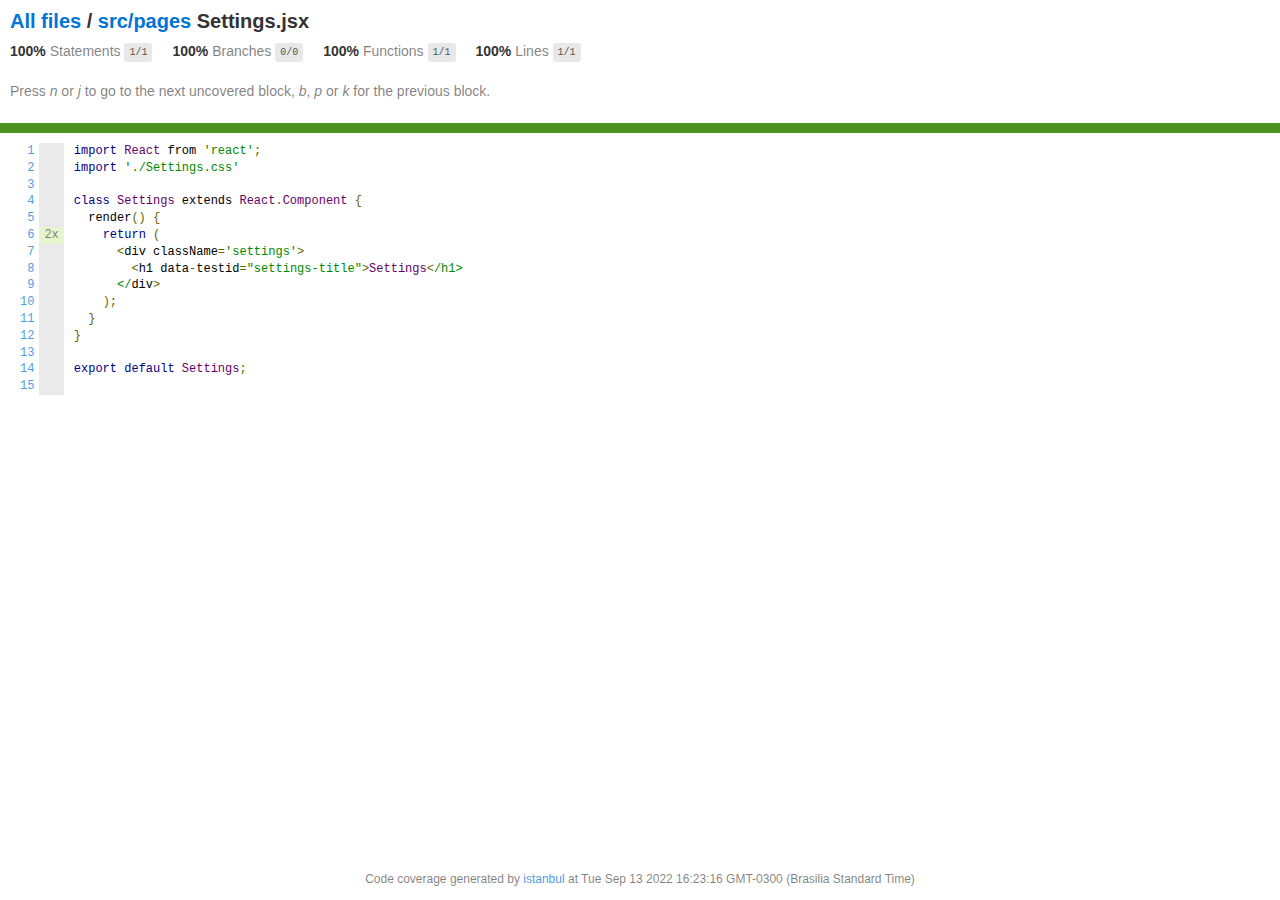
<file: coverage/lcov-report/src/pages/Settings.jsx.html>
<!doctype html>
<html lang="en">

<head>
    <title>Code coverage report for src/pages/Settings.jsx</title>
    <meta charset="utf-8" />
    <link rel="stylesheet" href="../../prettify.css" />
    <link rel="stylesheet" href="../../base.css" />
    <meta name="viewport" content="width=device-width, initial-scale=1">
    <style type='text/css'>
        .coverage-summary .sorter {
            background-image: url(../../sort-arrow-sprite.png);
        }
    </style>
</head>
    
<body>
<div class='wrapper'>
    <div class='pad1'>
        <h1><a href="../../index.html">All files</a> / <a href="index.html">src/pages</a> Settings.jsx</h1>
        <div class='clearfix'>
            
            <div class='fl pad1y space-right2'>
                <span class="strong">100% </span>
                <span class="quiet">Statements</span>
                <span class='fraction'>1/1</span>
            </div>
        
            
            <div class='fl pad1y space-right2'>
                <span class="strong">100% </span>
                <span class="quiet">Branches</span>
                <span class='fraction'>0/0</span>
            </div>
        
            
            <div class='fl pad1y space-right2'>
                <span class="strong">100% </span>
                <span class="quiet">Functions</span>
                <span class='fraction'>1/1</span>
            </div>
        
            
            <div class='fl pad1y space-right2'>
                <span class="strong">100% </span>
                <span class="quiet">Lines</span>
                <span class='fraction'>1/1</span>
            </div>
        
            
        </div>
        <p class="quiet">
            Press <em>n</em> or <em>j</em> to go to the next uncovered block, <em>b</em>, <em>p</em> or <em>k</em> for the previous block.
        </p>
    </div>
    <div class='status-line high'></div>
    <pre><table class="coverage">
<tr><td class="line-count quiet"><a name='L1'></a><a href='#L1'>1</a>
<a name='L2'></a><a href='#L2'>2</a>
<a name='L3'></a><a href='#L3'>3</a>
<a name='L4'></a><a href='#L4'>4</a>
<a name='L5'></a><a href='#L5'>5</a>
<a name='L6'></a><a href='#L6'>6</a>
<a name='L7'></a><a href='#L7'>7</a>
<a name='L8'></a><a href='#L8'>8</a>
<a name='L9'></a><a href='#L9'>9</a>
<a name='L10'></a><a href='#L10'>10</a>
<a name='L11'></a><a href='#L11'>11</a>
<a name='L12'></a><a href='#L12'>12</a>
<a name='L13'></a><a href='#L13'>13</a>
<a name='L14'></a><a href='#L14'>14</a>
<a name='L15'></a><a href='#L15'>15</a></td><td class="line-coverage quiet"><span class="cline-any cline-neutral">&nbsp;</span>
<span class="cline-any cline-neutral">&nbsp;</span>
<span class="cline-any cline-neutral">&nbsp;</span>
<span class="cline-any cline-neutral">&nbsp;</span>
<span class="cline-any cline-neutral">&nbsp;</span>
<span class="cline-any cline-yes">2x</span>
<span class="cline-any cline-neutral">&nbsp;</span>
<span class="cline-any cline-neutral">&nbsp;</span>
<span class="cline-any cline-neutral">&nbsp;</span>
<span class="cline-any cline-neutral">&nbsp;</span>
<span class="cline-any cline-neutral">&nbsp;</span>
<span class="cline-any cline-neutral">&nbsp;</span>
<span class="cline-any cline-neutral">&nbsp;</span>
<span class="cline-any cline-neutral">&nbsp;</span>
<span class="cline-any cline-neutral">&nbsp;</span></td><td class="text"><pre class="prettyprint lang-js">import React from 'react';
import './Settings.css'
&nbsp;
class Settings extends React.Component {
  render() {
    return (
      &lt;div className='settings'&gt;
        &lt;h1 data-testid="settings-title"&gt;Settings&lt;/h1&gt;
      &lt;/div&gt;
    );
  }
}
&nbsp;
export default Settings;
&nbsp;</pre></td></tr></table></pre>

                <div class='push'></div><!-- for sticky footer -->
            </div><!-- /wrapper -->
            <div class='footer quiet pad2 space-top1 center small'>
                Code coverage generated by
                <a href="https://istanbul.js.org/" target="_blank">istanbul</a>
                at Tue Sep 13 2022 16:23:16 GMT-0300 (Brasilia Standard Time)
            </div>
        </div>
        <script src="../../prettify.js"></script>
        <script>
            window.onload = function () {
                prettyPrint();
            };
        </script>
        <script src="../../sorter.js"></script>
        <script src="../../block-navigation.js"></script>
    </body>
</html>
</file>
<file: coverage/lcov-report/prettify.css>
.pln{color:#000}@media screen{.str{color:#080}.kwd{color:#008}.com{color:#800}.typ{color:#606}.lit{color:#066}.pun,.opn,.clo{color:#660}.tag{color:#008}.atn{color:#606}.atv{color:#080}.dec,.var{color:#606}.fun{color:red}}@media print,projection{.str{color:#060}.kwd{color:#006;font-weight:bold}.com{color:#600;font-style:italic}.typ{color:#404;font-weight:bold}.lit{color:#044}.pun,.opn,.clo{color:#440}.tag{color:#006;font-weight:bold}.atn{color:#404}.atv{color:#060}}pre.prettyprint{padding:2px;border:1px solid #888}ol.linenums{margin-top:0;margin-bottom:0}li.L0,li.L1,li.L2,li.L3,li.L5,li.L6,li.L7,li.L8{list-style-type:none}li.L1,li.L3,li.L5,li.L7,li.L9{background:#eee}
</file>
<file: coverage/lcov-report/base.css>
body, html {
  margin:0; padding: 0;
  height: 100%;
}
body {
    font-family: Helvetica Neue, Helvetica, Arial;
    font-size: 14px;
    color:#333;
}
.small { font-size: 12px; }
*, *:after, *:before {
  -webkit-box-sizing:border-box;
     -moz-box-sizing:border-box;
          box-sizing:border-box;
  }
h1 { font-size: 20px; margin: 0;}
h2 { font-size: 14px; }
pre {
    font: 12px/1.4 Consolas, "Liberation Mono", Menlo, Courier, monospace;
    margin: 0;
    padding: 0;
    -moz-tab-size: 2;
    -o-tab-size:  2;
    tab-size: 2;
}
a { color:#0074D9; text-decoration:none; }
a:hover { text-decoration:underline; }
.strong { font-weight: bold; }
.space-top1 { padding: 10px 0 0 0; }
.pad2y { padding: 20px 0; }
.pad1y { padding: 10px 0; }
.pad2x { padding: 0 20px; }
.pad2 { padding: 20px; }
.pad1 { padding: 10px; }
.space-left2 { padding-left:55px; }
.space-right2 { padding-right:20px; }
.center { text-align:center; }
.clearfix { display:block; }
.clearfix:after {
  content:'';
  display:block;
  height:0;
  clear:both;
  visibility:hidden;
  }
.fl { float: left; }
@media only screen and (max-width:640px) {
  .col3 { width:100%; max-width:100%; }
  .hide-mobile { display:none!important; }
}

.quiet {
  color: #7f7f7f;
  color: rgba(0,0,0,0.5);
}
.quiet a { opacity: 0.7; }

.fraction {
  font-family: Consolas, 'Liberation Mono', Menlo, Courier, monospace;
  font-size: 10px;
  color: #555;
  background: #E8E8E8;
  padding: 4px 5px;
  border-radius: 3px;
  vertical-align: middle;
}

div.path a:link, div.path a:visited { color: #333; }
table.coverage {
  border-collapse: collapse;
  margin: 10px 0 0 0;
  padding: 0;
}

table.coverage td {
  margin: 0;
  padding: 0;
  vertical-align: top;
}
table.coverage td.line-count {
    text-align: right;
    padding: 0 5px 0 20px;
}
table.coverage td.line-coverage {
    text-align: right;
    padding-right: 10px;
    min-width:20px;
}

table.coverage td span.cline-any {
    display: inline-block;
    padding: 0 5px;
    width: 100%;
}
.missing-if-branch {
    display: inline-block;
    margin-right: 5px;
    border-radius: 3px;
    position: relative;
    padding: 0 4px;
    background: #333;
    color: yellow;
}

.skip-if-branch {
    display: none;
    margin-right: 10px;
    position: relative;
    padding: 0 4px;
    background: #ccc;
    color: white;
}
.missing-if-branch .typ, .skip-if-branch .typ {
    color: inherit !important;
}
.coverage-summary {
  border-collapse: collapse;
  width: 100%;
}
.coverage-summary tr { border-bottom: 1px solid #bbb; }
.keyline-all { border: 1px solid #ddd; }
.coverage-summary td, .coverage-summary th { padding: 10px; }
.coverage-summary tbody { border: 1px solid #bbb; }
.coverage-summary td { border-right: 1px solid #bbb; }
.coverage-summary td:last-child { border-right: none; }
.coverage-summary th {
  text-align: left;
  font-weight: normal;
  white-space: nowrap;
}
.coverage-summary th.file { border-right: none !important; }
.coverage-summary th.pct { }
.coverage-summary th.pic,
.coverage-summary th.abs,
.coverage-summary td.pct,
.coverage-summary td.abs { text-align: right; }
.coverage-summary td.file { white-space: nowrap;  }
.coverage-summary td.pic { min-width: 120px !important;  }
.coverage-summary tfoot td { }

.coverage-summary .sorter {
    height: 10px;
    width: 7px;
    display: inline-block;
    margin-left: 0.5em;
    background: url(sort-arrow-sprite.png) no-repeat scroll 0 0 transparent;
}
.coverage-summary .sorted .sorter {
    background-position: 0 -20px;
}
.coverage-summary .sorted-desc .sorter {
    background-position: 0 -10px;
}
.status-line {  height: 10px; }
/* yellow */
.cbranch-no { background: yellow !important; color: #111; }
/* dark red */
.red.solid, .status-line.low, .low .cover-fill { background:#C21F39 }
.low .chart { border:1px solid #C21F39 }
.highlighted,
.highlighted .cstat-no, .highlighted .fstat-no, .highlighted .cbranch-no{
  background: #C21F39 !important;
}
/* medium red */
.cstat-no, .fstat-no, .cbranch-no, .cbranch-no { background:#F6C6CE }
/* light red */
.low, .cline-no { background:#FCE1E5 }
/* light green */
.high, .cline-yes { background:rgb(230,245,208) }
/* medium green */
.cstat-yes { background:rgb(161,215,106) }
/* dark green */
.status-line.high, .high .cover-fill { background:rgb(77,146,33) }
.high .chart { border:1px solid rgb(77,146,33) }
/* dark yellow (gold) */
.status-line.medium, .medium .cover-fill { background: #f9cd0b; }
.medium .chart { border:1px solid #f9cd0b; }
/* light yellow */
.medium { background: #fff4c2; }

.cstat-skip { background: #ddd; color: #111; }
.fstat-skip { background: #ddd; color: #111 !important; }
.cbranch-skip { background: #ddd !important; color: #111; }

span.cline-neutral { background: #eaeaea; }

.coverage-summary td.empty {
    opacity: .5;
    padding-top: 4px;
    padding-bottom: 4px;
    line-height: 1;
    color: #888;
}

.cover-fill, .cover-empty {
  display:inline-block;
  height: 12px;
}
.chart {
  line-height: 0;
}
.cover-empty {
    background: white;
}
.cover-full {
    border-right: none !important;
}
pre.prettyprint {
    border: none !important;
    padding: 0 !important;
    margin: 0 !important;
}
.com { color: #999 !important; }
.ignore-none { color: #999; font-weight: normal; }

.wrapper {
  min-height: 100%;
  height: auto !important;
  height: 100%;
  margin: 0 auto -48px;
}
.footer, .push {
  height: 48px;
}
</file>
